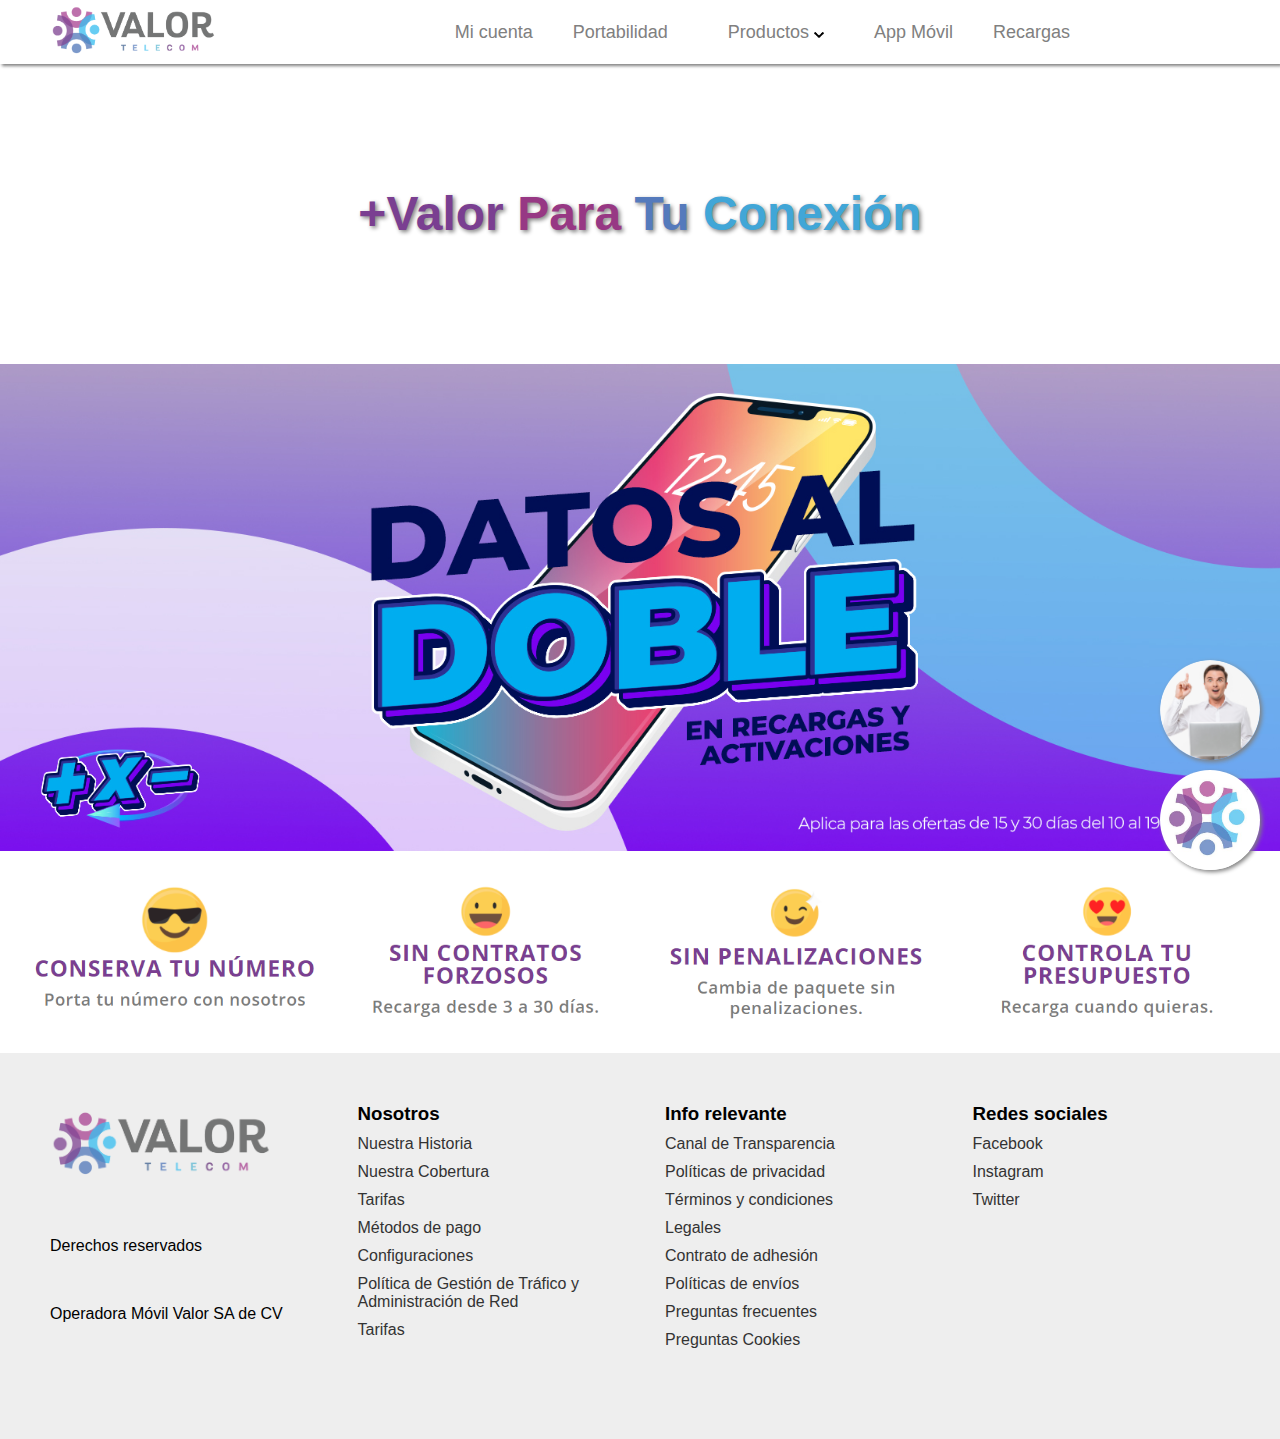
<file: main.html>
<!DOCTYPE html>
<html lang="es">

<head>
    <meta charset="UTF-8">
    <meta http-equiv="X-UA-Compatible" content="IE=edge">
    <meta name="viewport" content="width=device-width, initial-scale=1.0">
    <title>Valor Telecom</title>
    <link rel="icon" href="./assets/icon.png">
    <link rel="stylesheet" href="estyle.css">

    <header>
        <nav>
            <div class="logo">
                <img src="./assets/logo.png" alt="Logo">
            </div>
            <ul>
                <li><a href="https://valortelecom.homeip.net/inicios.php" target="_blank">Mi cuenta</a></li>
                <li><a href="#">Portabilidad</a></li>
                <li>
                <li><a href="#">Productos <img src="./assets/arrow-down-icon.webp" alt=""> <span class="arrow"></span></a>
                    <ul>
                        <li><a href="#">Telefonía</a></li>
                        <li><a href="#">Internet móvil</a></li>
                        <li><a href="#">Internet en casa</a></li>
                        <li><a href="#">Equipos celulares</a></li>
                    </ul>
                </li>
                <li><a href="#">App Móvil</a></li>
                <li><a href="#">Recargas</a></li>
            </ul>
        </nav>
    </header>

    </body>
    <section class="two-columns">
        <div class="column-80"> 
            <div class="valor">
                <span>+Valor</span> <span>Para</span> <span>Tu</span> <span>Conexión</span>
            </div>
        </div>
        <!-- <div class="column-20">
            <div class="contenedor-hijo">
                <img src="./assets/valor-telecom-soporte.png" alt="">
                <a class="texto" href="#">
                  <h3>¿Requieres ayuda?</h3>
                  <p>Contáctanos</p>
                </a>
              </div>
              
              <div class="contenedor-hijo">
                <img src="./assets/icon.png" alt="">
                <div class="texto">
                  <h3>Adquiere tu SIM</h3>
                  <p>Disfruta de la mejor Conexión</p>
                </div>
              </div> 
        </div> -->
    </section>

    <section class="slide">
        <a href="#">
            <img src="./assets/Recursos/SLIDE_DOBLE.jpg" alt="Imagen de ejemplo">
        </a>
    </section>

    <section class="slide2">
            <img src="./assets/Recursos/slide_ban.png" alt="Imagen de ejemplo">
    </section>

    <!-- Botones flotantes -->
    <div class="button-container">
        <a href="#" class="button"><img src="./assets/valor-telecom-soporte.png" alt=""></a>
        <a href="#" class="button"><img src="./assets/icon.png" alt=""></a>
    </div>

    <footer>
        <div class="column1">
            <img class="logo-footer" src="./assets/logo.png" alt="Logo">
            <p>Derechos reservados</p>
            <p>Operadora Móvil Valor SA de CV</p>
        </div>
        <div class="column">
            <h3>Nosotros</h3>
            <ul>
                <li><a href="#">Nuestra Historia</a></li>
                <li><a href="#">Nuestra Cobertura</a></li>
                <li><a href="#">Tarifas</a></li>
                <li><a href="#">Métodos de pago</a></li>
                <!-- <li><a href="#">Facturación</a></li> -->
                <!-- <li><a href="#">Solicitud de portabilidad</a></li> -->
                <li><a href="#">Configuraciones</a></li>
                <li><a href="#">Política de Gestión de Tráfico y Administración de Red</a></li>
                <li><a href="#">Tarifas</a></li>
            </ul>
        </div>
        <div class="column">
            <h3>Info relevante</h3>
            <ul>
                <li><a href="#">Canal de Transparencia</a></li>
                <li><a href="#">Políticas de privacidad</a></li>
                <li><a href="#">Términos y condiciones</a></li>
                <li><a href="#">Legales</a></li>
                <li><a href="#">Contrato de adhesión</a></li>
                <li><a href="#">Políticas de envíos</a></li>
                <li><a href="#">Preguntas frecuentes</a></li>
                <li><a href="#">Preguntas Cookies</a></li>
            </ul>
        </div>
        <div class="column">
            <h3>Redes sociales</h3>
            <ul>
                <li><a href="https://www.facebook.com/valortelecommx/" target="_blank">Facebook</a></li>
                <li><a href="https://www.instagram.com/valortelecommx/" target="_blank">Instagram</a></li>
                <li><a href="https://twitter.com/valortelecommx" target="_blank">Twitter</a></li>
                <!-- <li><a href="#">BLOG</a></li> -->
            </ul>
            <!-- <h3>Puntos de Venta</h3>
            <ul>
                <li><a href="#">Puebla</a></li>
                <li><a href="#">Estado de México</a></li>
                <li><a href="#">Chiapas</a></li>
                <li><a href="#">Oaxaca</a></li>
                <li><a href="#">Yucatán</a></li>
                <li><a href="#">Veracruz</a></li>
            </ul> -->
        </div>
    </footer>
    </body>

</html>
</file>
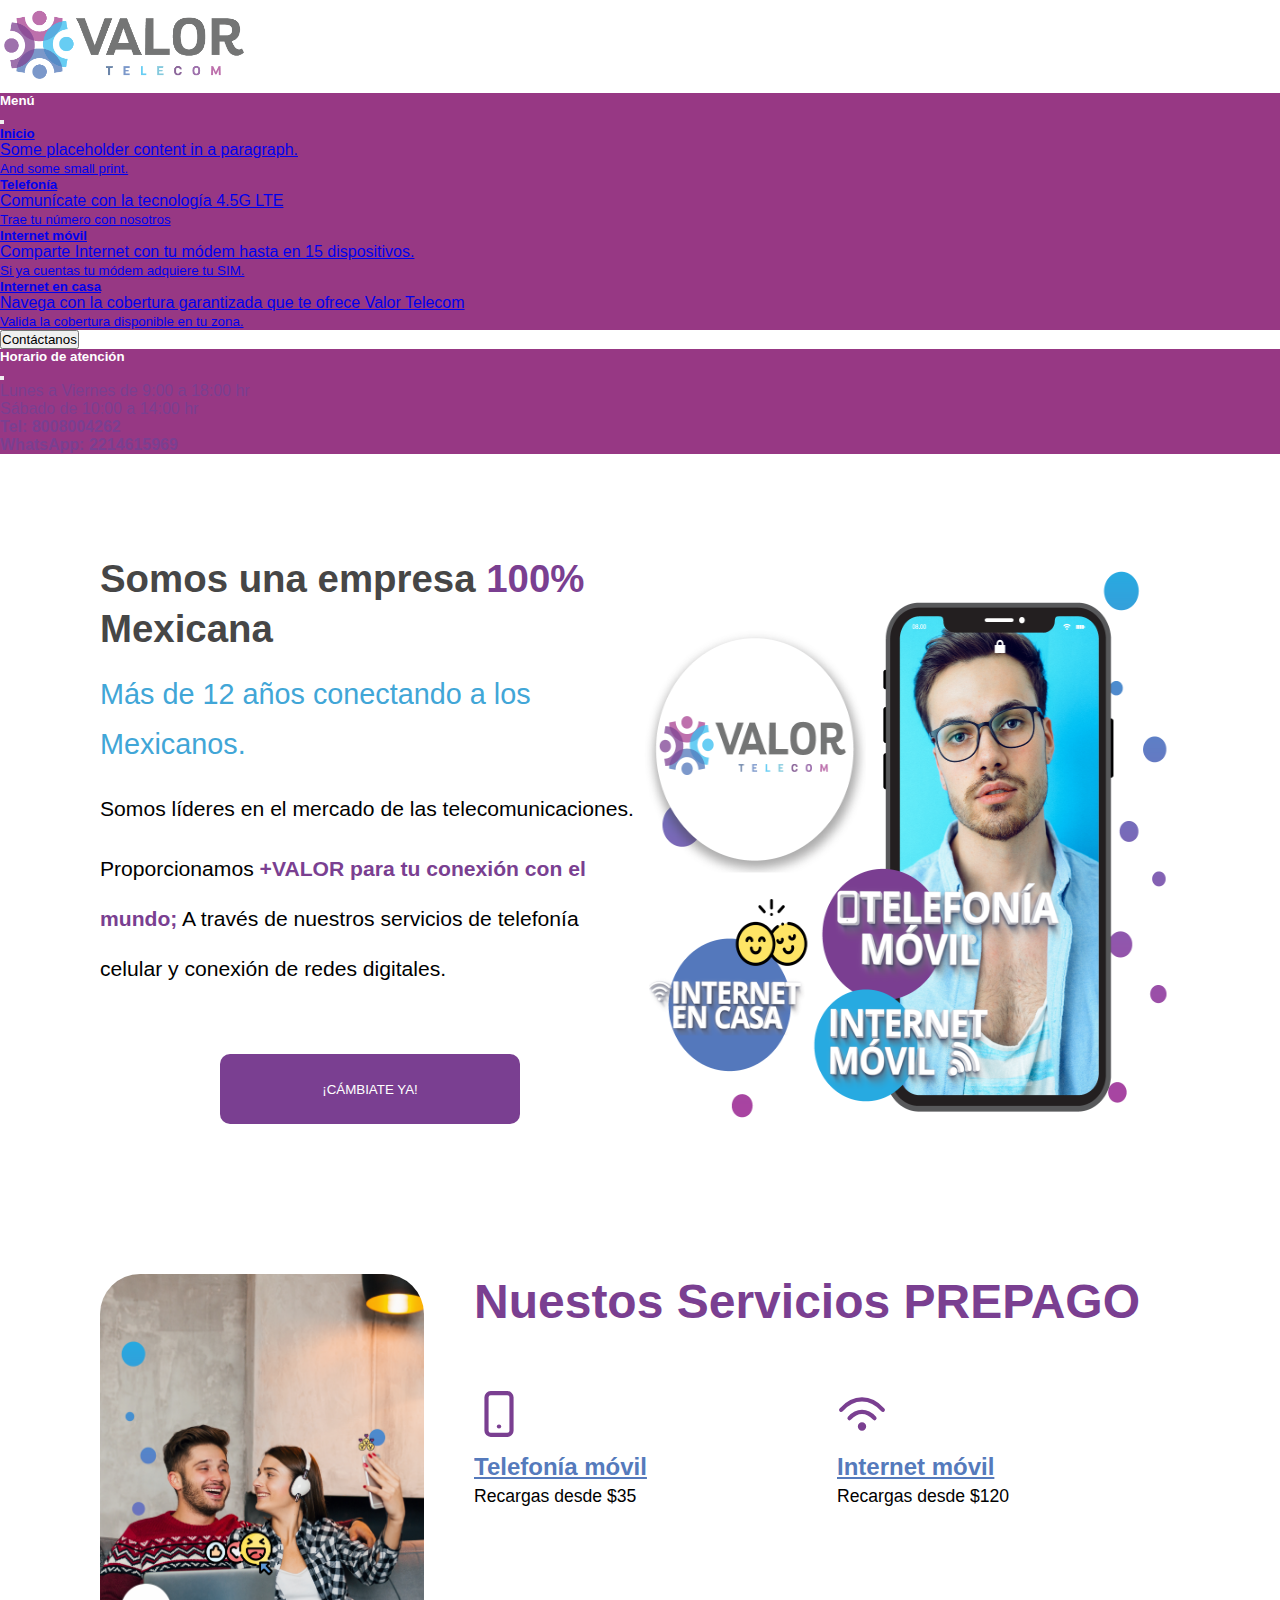
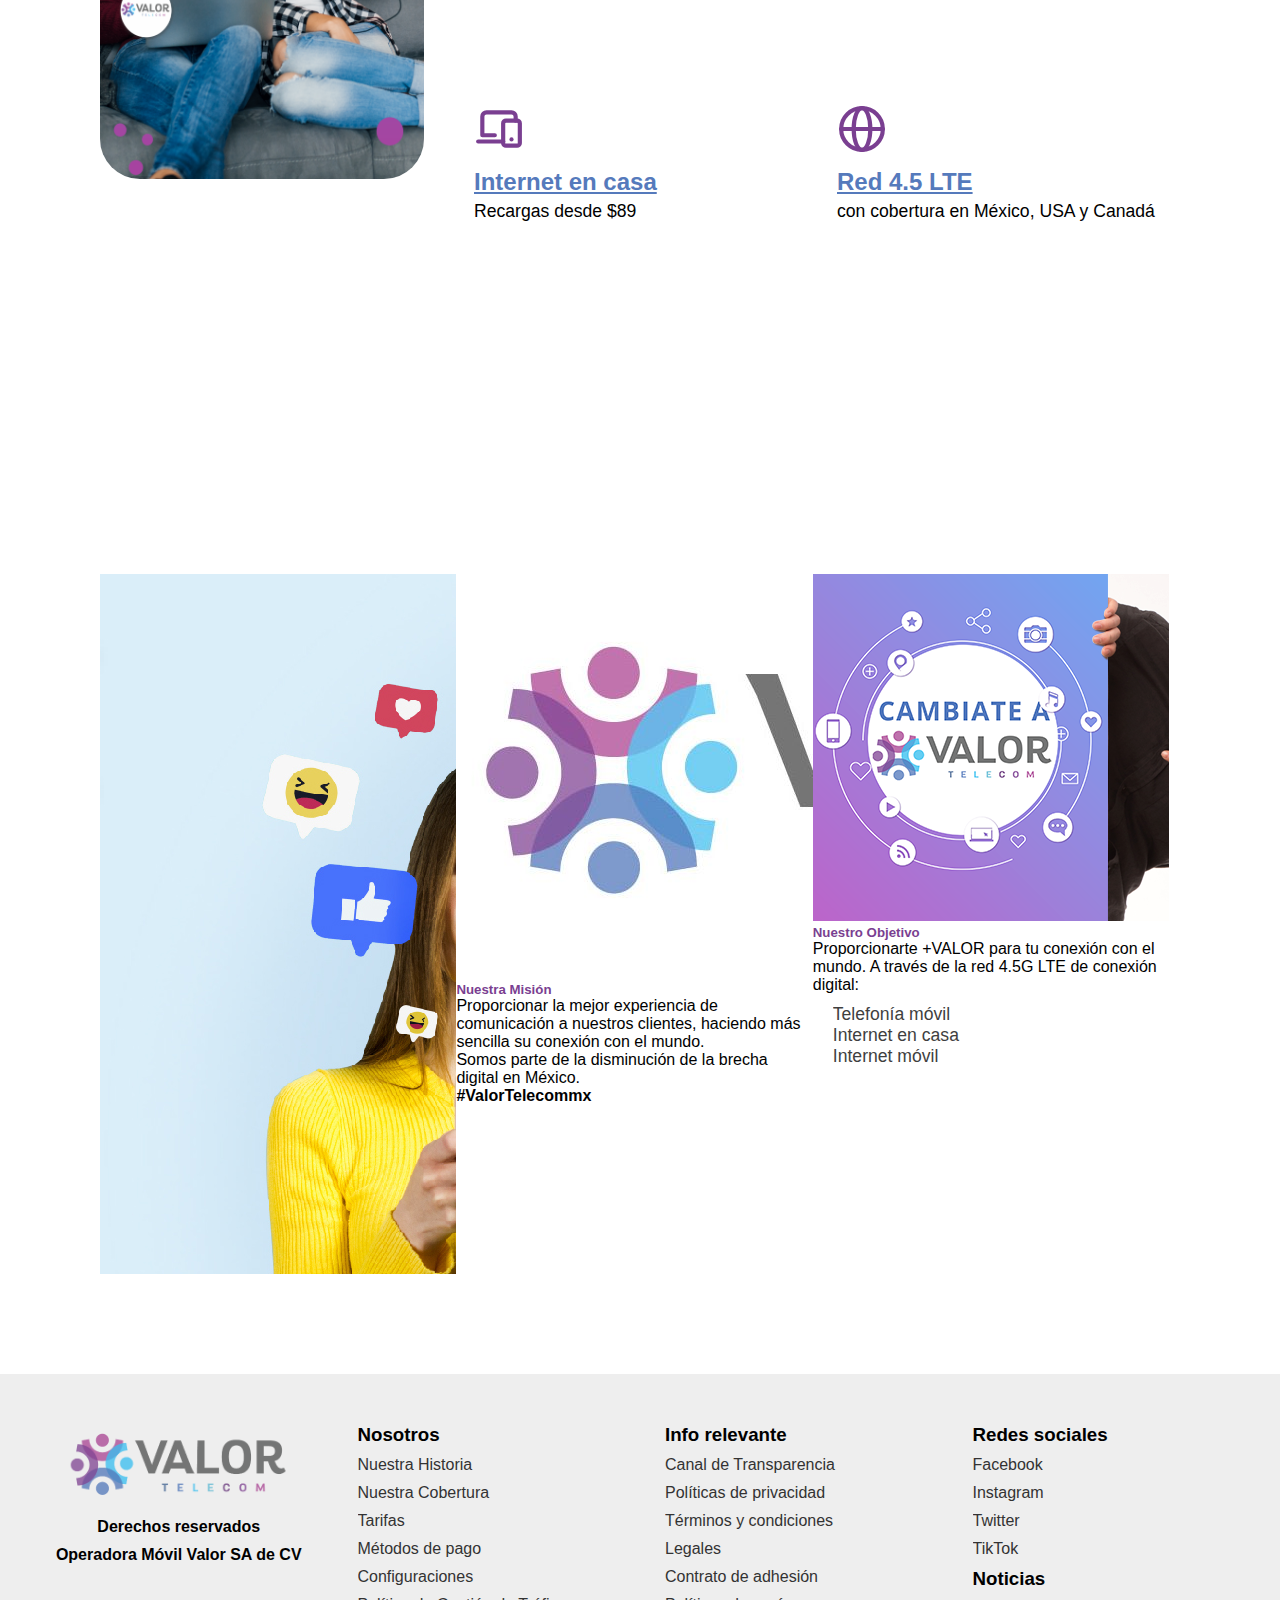
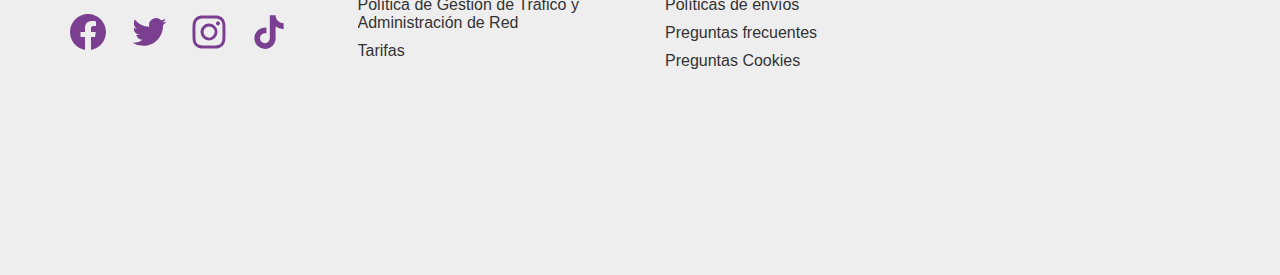
<file: nosotros.html>
<!DOCTYPE html>
<html lang="en">

<head>
    <meta charset="UTF-8">
    <meta http-equiv="X-UA-Compatible" content="IE=edge">
    <meta name="viewport" content="width=device-width, initial-scale=1.0">
    <link rel="icon" href="./assets/icon.png">
    <link href="https://cdn.jsdelivr.net/npm/bootstrap@5.3.0-alpha3/dist/css/bootstrap.min.css" rel="stylesheet"
        integrity="sha384-KK94CHFLLe+nY2dmCWGMq91rCGa5gtU4mk92HdvYe+M/SXH301p5ILy+dN9+nJOZ" crossorigin="anonymous">
    <link rel="stylesheet" href="./css/nosotros.css">
    <title>Somos una empresa mexicana que brinda conexión digital</title>
</head>

<header>
    <nav class="navbar navbar-expand-lg bg-body-tertiary">
        <div class="container-fluid">
            <a class="navbar-brand" href="inicio.html"><img id="logoH" src="./assets/logo.png" alt=""></a>

            <button class="btn btn-primary" id="buttonHamburguer" type="button" data-bs-toggle="offcanvas"
                data-bs-target="#offcanvasRight" aria-controls="offcanvasRight"><i class="fas fa-bars"></i></button>
        </div>
    </nav>
</header>

</body>
<div class="offcanvas offcanvas-end" tabindex="-1" id="offcanvasRight" aria-labelledby="offcanvasRightLabel">
    <div class="offcanvas-header">
        <h5 class="offcanvas-title" id="offcanvasRightLabel">Menú</h5>
        <button type="button" class="btn-close" data-bs-dismiss="offcanvas" aria-label="Close"></button>
    </div>
    <div class="offcanvas-body">
        <div class="list-group">
            <a href="#" class="list-group-item list-group-item-action active" aria-current="true">
                <div class="d-flex w-100 justify-content-between">
                    <h5 class="mb-1">Inicio</h5>
                    <!-- <small>3 days ago</small> -->
                </div>
                <p class="mb-1">Some placeholder content in a paragraph.</p>
                <small>And some small print.</small>
            </a>
            <a href="telefonia-movil.html" class="list-group-item list-group-item-action">
                <div class="d-flex w-100 justify-content-between">
                    <h5 class="mb-1">Telefonía</h5>
                    <!-- <small class="text-body-secondary">3 days ago</small> -->
                </div>
                <p class="mb-1">Comunícate con la tecnología 4.5G LTE</p>
                <small class="text-body-secondary">Trae tu número con nosotros</small>
            </a>
            <a href="internet-movil.html" class="list-group-item list-group-item-action">
                <div class="d-flex w-100 justify-content-between">
                    <h5 class="mb-1">Internet móvil</h5>
                    <!-- <small class="text-body-secondary">3 days ago</small> -->
                </div>
                <p class="mb-1">Comparte Internet con tu módem hasta en 15 dispositivos.</p>
                <small class="text-body-secondary">Si ya cuentas tu módem adquiere tu SIM.</small>
            </a>
            <a href="internet-en-casa.html" class="list-group-item list-group-item-action">
                <div class="d-flex w-100 justify-content-between">
                    <h5 class="mb-1">Internet en casa</h5>
                    <!-- <small class="text-body-secondary">3 days ago</small> -->
                </div>
                <p class="mb-1">Navega con la cobertura garantizada que te ofrece Valor Telecom</p>
                <small class="text-body-secondary">Valida la cobertura disponible en tu zona.</small>
            </a>
        </div>
    </div>
</div>
<div class="d-grid gap-2 d-md-flex justify-content-md-end">
    <button class="btn" type="button" data-bs-toggle="offcanvas" data-bs-target="#offcanvasTop"
        aria-controls="offcanvasTop">Contáctanos</button>
</div>

<div class="offcanvas offcanvas-top" tabindex="-1" id="offcanvasTop" aria-labelledby="offcanvasTopLabel">
    <div class="offcanvas-header">
        <h5 class="offcanvas-title" id="offcanvasTopLabel">Horario de atención</h5>

        <button type="button" class="btn-close" data-bs-dismiss="offcanvas" aria-label="Close"></button>
    </div>
    <div class="offcanvas-body">
        <p>Lunes a Viernes de 9:00 a 18:00 hr</p>
        <p>Sábado de 10:00 a 14:00 hr</p>
        <p><strong>Tel: 8008004262</strong></p>
        <p><strong>WhatsApp: 2214615969</strong></p>
    </div>
</div>

<div class="two-columns">

    <div class="column-80">
        <h1 class="title_empresa">Somos una empresa <span class="porcent">100%</span> Mexicana</h1>
        <h2 class="subtitle_age">Más de 12 años conectando a los Mexicanos.</h2>
        <p>Somos líderes en el mercado de las telecomunicaciones.</p>
        <p>Proporcionamos <span class="morado">+VALOR para tu conexión con el mundo;</span> A través de nuestros
            servicios de telefonía celular y conexión de redes digitales.</p>
        <div class="cambiate-container">
            <button type="button" class="cambiate-b">¡CÁMBIATE YA!</button>
        </div>

    </div>

    <div class="column-20">
        <img src="./assets/Recursos/history-valorimg.png" alt="" class="column-img">
    </div>

</div>

<section class="nuestros-servicios">
    <div class="left-column">
        <img src="./assets/Recursos/valor-servicios.png" alt="" class="servicios-img">
    </div>
    <div class="right-column">
        <div class="title">
            <h1>Nuestos Servicios PREPAGO</h1>
        </div>
        <div class="container-servicios">
            <div class="box">
                <svg xmlns="http://www.w3.org/2000/svg" viewBox="0 0 24 24" class="svg">
                    <rect x="6" y="2" width="12" height="20" rx="2" />
                    <path d="M11.95 18h.1" />
                </svg>
                <h2><a href="">Telefonía móvil</a></h2>
                <p>Recargas desde $35</p>
            </div>
            <div class="box">
                <svg xmlns="http://www.w3.org/2000/svg" viewBox="0 0 24 24" class="svg">
                    <path d="M2 10c6-6.667 14-6.667 20 0" />
                    <path d="M6 14c3.6-4 8.4-4 12 0" />
                    <circle cx="12" cy="18" r="1" />
                </svg>
                <h2><a href="">Internet móvil</a></h2>
                <p>Recargas desde $120</p>
            </div>
            <div class="box">
                <svg xmlns="http://www.w3.org/2000/svg" viewBox="0 0 24 24" class="svg">
                    <path d="M10 15H4V6a2 2 0 0 1 2-2h12a2 2 0 0 1 2 2v2" />
                    <path d="M2 18h12" />
                    <path
                        d="M14 9.2c0-.663.597-1.2 1.333-1.2h5.334C21.403 8 22 8.537 22 9.2v9.6c0 .663-.597 1.2-1.333 1.2h-5.334C14.597 20 14 19.463 14 18.8V9.2z" />
                    <path d="M18 17h.01" />
                </svg>
                <h2><a href="">Internet en casa</a></h2>
                <p>Recargas desde $89</p>
            </div>
            <div class="box">
                <svg xmlns="http://www.w3.org/2000/svg" viewBox="0 0 24 24" class="svg">
                    <circle cx="12" cy="12" r="10" />
                    <ellipse cx="12" cy="12" rx="10" ry="4" transform="rotate(90 12 12)" />
                    <path d="M2 12h20" />
                </svg>
                <h2><a href="">Red 4.5 LTE</a></h2>
                <p>con cobertura en México, USA y Canadá</p>
            </div>

        </div>
    </div>
</section>

<section class="mision">
    <div class="card">
        <img src="./assets/Recursos/vision-img.jpg" class="card-img-top" alt="...">
        <div class="card-body">
            <h5 class="card-title">Nuestra Visión</h5>
            <p class="card-text">Ofrecer día a día para las personas una mejor forma de comunicación digital.</p>
            <p class="card-text">Nuestra marca es un conjunto de cualidades por la que somos y seremos apreciados en el
                mercado de telecomunicaciones.</p>
            <div class="text-vision2">
                <ul>
                    <li type="circle">Honestidad</li>
                    <li type="circle">Integridad</li>
                    <li type="circle">Comprensión</li>
                    <li type="circle">Unión Familiar</li>
                    <li type="circle">Firmeza</li>
                    <li type="circle">Coraje</li>
                </ul>
            </div>
        </div>
    </div>
    <div class="card">
        <img src="./assets/logo.jpg" class="card-img-top" style="margin:10% 0;" alt="...">
        <div class="card-body">
            <h5 class="card-title">Nuestra Misión</h5>
            <p class="card-text">Proporcionar la mejor experiencia de comunicación a nuestros clientes, haciendo más
                sencilla
                su conexión con el mundo.</p>
            <p class="card-text">Somos parte de la disminución de la brecha digital en México.</p>
            <strong>#ValorTelecommx</strong>
        </div>
    </div>
    <div class="card">
        <img src="./assets/Recursos/mision-img.png" class="card-img-top" alt="...">
        <div class="card-body">
            <h5 class="card-title">Nuestro Objetivo</h5>
            <p class="card-text">Proporcionarte +VALOR para tu conexión con el mundo.
                A través de la red 4.5G LTE de conexión digital:</p>
            <div class="text-vision2">
                <ul>
                    <li type="circle">Telefonía móvil</li>
                    <li type="circle">Internet en casa</li>
                    <li type="circle">Internet móvil</li>
                </ul>
            </div>
        </div>
    </div>

    <!-- <div class="container-vision">
        <a href="#" class="img-vision">
            <img src="./assets/Recursos/vision-img.jpg" alt="">
        </a>
        <div class="text-vision">
            <h1>Nuestra Visión<h1>
                    <p>Ofrecer día a día para las personas una mejor forma de comunicación digital.</p>
                    <p>Nuestra marca es un conjunto de cualidades por la que somos y seremos apreciados en el
                        mercado de telecomunicaciones.</p>
                    <div class="text-vision2">
                        <ul>
                            <li type="circle">Honestidad</li>
                            <li type="circle">Integridad</li>
                            <li type="circle">Comprensión</li>
                            <li type="circle">Unión Familiar</li>
                            <li type="circle">Firmeza</li>
                            <li type="circle">Coraje</li>
                        </ul>
                    </div>

        </div>
    </div>
    <div class="container-vision">
        <a href="#" class="img-vision">
            <img src="./assets/logo.jpg" alt="">
        </a>
        <div class="text-vision">
            <h1>Nuestra Misión<h1>
                    <p>Proporcionar la mejor experiencia de comunicación a nuestros clientes, haciendo más sencilla
                        su conexión con el mundo.</p>
        </div>
        <div class="text-vision2">
            <p>Somos parte de la disminución de la brecha digital en México.</p>
            <strong>#ValorTelecommx</strong>
        </div>
    </div>
    <div class="container-vision">
        <a href="#" class="img-mision">
            <img src="./assets/Recursos/mision-img.png" alt="">
        </a>
        <div class="text-vision">
            <h1>Nuestro Objetivo<h1>
                    <p>Proporcionarte +VALOR para tu conexión con el mundo.
                        A través de la red 4.5G LTE de conexión digital:</p>
                    <div class="text-vision2">
                        <ul>
                            <li type="circle">Telefonía móvil</li>
                            <li type="circle">Internet en casa</li>
                            <li type="circle">Internet móvil</li>
                        </ul>
                    </div>
        </div>
    </div> -->
</section>

<footer>
    <div class="column1">
        <img class="logo-footer" src="./assets/logo.png" alt="Logo">
        <p><strong>Derechos reservados</strong></p>
        <p><strong>Operadora Móvil Valor SA de CV</strong></p>
        <div class="social-btns">
            <a href="https://www.facebook.com/valortelecommx/" target="_blank"><svg xmlns="http://www.w3.org/2000/svg"
                    width="36" height="36" viewBox="0 0 24 24" fill="currentColor" stroke-width="2"
                    class="ai ai-FacebookFill">
                    <g clip-path="url(#clip0_65_70)">
                        <path fill-rule="evenodd" clip-rule="evenodd"
                            d="M0 12.067C0 18.033 4.333 22.994 10 24v-8.667H7V12h3V9.333c0-3 1.933-4.666 4.667-4.666.866 0 1.8.133 2.666.266V8H15.8c-1.467 0-1.8.733-1.8 1.667V12h3.2l-.533 3.333H14V24c5.667-1.006 10-5.966 10-11.933C24 5.43 18.6 0 12 0S0 5.43 0 12.067z" />
                    </g>
                    <defs>
                        <clipPath id="clip0_65_70">
                            <rect width="24" height="24" />
                        </clipPath>
                    </defs>
                </svg></a>
            <a href="https://twitter.com/valortelecommx" target="_blank"><svg xmlns="http://www.w3.org/2000/svg"
                    width="36" height="36" viewBox="0 0 24 24" fill="currentColor" stroke-width="2"
                    class="ai ai-TwitterFill">
                    <path
                        d="M23.643 4.937c-.835.37-1.732.62-2.675.733a4.67 4.67 0 0 0 2.048-2.578 9.3 9.3 0 0 1-2.958 1.13 4.66 4.66 0 0 0-7.938 4.25 13.229 13.229 0 0 1-9.602-4.868c-.4.69-.63 1.49-.63 2.342A4.66 4.66 0 0 0 3.96 9.824a4.647 4.647 0 0 1-2.11-.583v.06a4.66 4.66 0 0 0 3.737 4.568 4.692 4.692 0 0 1-2.104.08 4.661 4.661 0 0 0 4.352 3.234 9.348 9.348 0 0 1-5.786 1.995 9.5 9.5 0 0 1-1.112-.065 13.175 13.175 0 0 0 7.14 2.093c8.57 0 13.255-7.098 13.255-13.254 0-.2-.005-.402-.014-.602a9.47 9.47 0 0 0 2.323-2.41l.002-.003z" />
                </svg></a>
            <a href="https://www.instagram.com/valortelecommx/" target="_blank"><svg xmlns="http://www.w3.org/2000/svg"
                    width="36" height="36" viewBox="0 0 24 24" fill="currentColor" stroke-width="2"
                    class="ai ai-InstagramFill">
                    <path fill-rule="evenodd" clip-rule="evenodd"
                        d="M7.465 1.066C8.638 1.012 9.012 1 12 1c2.988 0 3.362.013 4.534.066 1.172.053 1.972.24 2.672.511.733.277 1.398.71 1.948 1.27.56.549.992 1.213 1.268 1.947.272.7.458 1.5.512 2.67C22.988 8.639 23 9.013 23 12c0 2.988-.013 3.362-.066 4.535-.053 1.17-.24 1.97-.512 2.67a5.396 5.396 0 0 1-1.268 1.949c-.55.56-1.215.992-1.948 1.268-.7.272-1.5.458-2.67.512-1.174.054-1.548.066-4.536.066-2.988 0-3.362-.013-4.535-.066-1.17-.053-1.97-.24-2.67-.512a5.397 5.397 0 0 1-1.949-1.268 5.392 5.392 0 0 1-1.269-1.948c-.271-.7-.457-1.5-.511-2.67C1.012 15.361 1 14.987 1 12c0-2.988.013-3.362.066-4.534.053-1.172.24-1.972.511-2.672a5.396 5.396 0 0 1 1.27-1.948 5.392 5.392 0 0 1 1.947-1.269c.7-.271 1.5-.457 2.67-.511zm8.98 1.98c-1.16-.053-1.508-.064-4.445-.064-2.937 0-3.285.011-4.445.064-1.073.049-1.655.228-2.043.379-.513.2-.88.437-1.265.822a3.412 3.412 0 0 0-.822 1.265c-.151.388-.33.97-.379 2.043-.053 1.16-.064 1.508-.064 4.445 0 2.937.011 3.285.064 4.445.049 1.073.228 1.655.379 2.043.176.477.457.91.822 1.265.355.365.788.646 1.265.822.388.151.97.33 2.043.379 1.16.053 1.507.064 4.445.064 2.938 0 3.285-.011 4.445-.064 1.073-.049 1.655-.228 2.043-.379.513-.2.88-.437 1.265-.822.365-.355.646-.788.822-1.265.151-.388.33-.97.379-2.043.053-1.16.064-1.508.064-4.445 0-2.937-.011-3.285-.064-4.445-.049-1.073-.228-1.655-.379-2.043-.2-.513-.437-.88-.822-1.265a3.413 3.413 0 0 0-1.265-.822c-.388-.151-.97-.33-2.043-.379zm-5.85 12.345a3.669 3.669 0 0 0 4-5.986 3.67 3.67 0 1 0-4 5.986zM8.002 8.002a5.654 5.654 0 1 1 7.996 7.996 5.654 5.654 0 0 1-7.996-7.996zm10.906-.814a1.337 1.337 0 1 0-1.89-1.89 1.337 1.337 0 0 0 1.89 1.89z" />
                </svg></a>
            <a href="https://www.tiktok.com/@valortelecommx" target="_blank"><svg xmlns="http://www.w3.org/2000/svg"
                    width="36" height="36" viewBox="0 0 24 24" fill="currentColor" stroke-width="2"
                    class="ai ai-TiktokFill">
                    <path
                        d="M19.321 5.562a5.124 5.124 0 0 1-.443-.258 6.228 6.228 0 0 1-1.137-.966c-.849-.971-1.166-1.956-1.282-2.645h.004c-.097-.573-.057-.943-.05-.943h-3.865v14.943c0 .2 0 .399-.008.595 0 .024-.003.046-.004.073 0 .01 0 .022-.003.033v.009a3.28 3.28 0 0 1-1.65 2.604 3.226 3.226 0 0 1-1.6.422c-1.8 0-3.26-1.468-3.26-3.281 0-1.814 1.46-3.282 3.26-3.282.341 0 .68.054 1.004.16l.005-3.936A7.178 7.178 0 0 0 4.76 10.71a7.583 7.583 0 0 0-1.655 2.04c-.163.281-.779 1.412-.853 3.246-.047 1.04.266 2.12.415 2.565v.01c.093.262.457 1.158 1.049 1.913a7.856 7.856 0 0 0 1.674 1.58v-.01l.009.01c1.87 1.27 3.945 1.187 3.945 1.187.359-.015 1.562 0 2.928-.647 1.515-.718 2.377-1.787 2.377-1.787a7.43 7.43 0 0 0 1.296-2.153c.35-.92.466-2.022.466-2.462V8.273c.047.028.672.441.672.441s.9.577 2.303.952c1.006.267 2.363.324 2.363.324V6.153c-.475.052-1.44-.098-2.429-.59z" />
                </svg></a>
        </div>
    </div>
    <div class="column">
        <h3>Nosotros</h3>
        <ul>
            <li><a href="nosotros.html">Nuestra Historia</a></li>
            <li><a href="#">Nuestra Cobertura</a></li>
            <li><a href="#">Tarifas</a></li>
            <li><a href="#">Métodos de pago</a></li>
            <!-- <li><a href="#">Facturación</a></li> -->
            <!-- <li><a href="#">Solicitud de portabilidad</a></li> -->
            <li><a href="#">Configuraciones</a></li>
            <li><a href="#">Política de Gestión de Tráfico y Administración de Red</a></li>
            <li><a href="#">Tarifas</a></li>
        </ul>
    </div>
    <div class="column">
        <h3>Info relevante</h3>
        <ul>
            <li><a href="#">Canal de Transparencia</a></li>
            <li><a href="#">Políticas de privacidad</a></li>
            <li><a href="#">Términos y condiciones</a></li>
            <li><a href="#">Legales</a></li>
            <li><a href="#">Contrato de adhesión</a></li>
            <li><a href="#">Políticas de envíos</a></li>
            <li><a href="preguntas-frecuentes.html">Preguntas frecuentes</a></li>
            <li><a href="#">Preguntas Cookies</a></li>
        </ul>
    </div>
    <div class="column">
        <h3>Redes sociales</h3>
        <ul>
            <li><a href="https://www.facebook.com/valortelecommx/" target="_blank"><i class="fab fa-facebook"></i>
                    Facebook</a></li>
            <li><a href="https://www.instagram.com/valortelecommx/" target="_blank"><i class="fab fa-instagram"></i>
                    Instagram</a></li>
            <li><a href="https://twitter.com/valortelecommx" target="_blank"><i class="fab fa-twitter"></i>
                    Twitter</a>
            </li>
            <li><a href="https://www.tiktok.com/@valortelecommx" target="_blank"><i class="fab fa-tiktok"></i>
                    TikTok</a></li>

            <!-- <li><a href="#">BLOG</a></li> -->
        </ul>
        <h3>Noticias</h3>
        <iframe width="540" height="205"
            src="https://db07ca46.sibforms.com/serve/[base64]"
            frameborder="0" scrolling="auto" allowfullscreen
            style="display: block;margin-left: auto;margin-right: auto;max-width: 100%;"></iframe>
        <!-- <h3>Puntos de Venta</h3>
    <ul>
        <li><a href="#">Puebla</a></li>
        <li><a href="#">Estado de México</a></li>
        <li><a href="#">Chiapas</a></li>
        <li><a href="#">Oaxaca</a></li>
        <li><a href="#">Yucatán</a></li>
        <li><a href="#">Veracruz</a></li>
    </ul> -->
    </div>
</footer>
<script src="https://cdn.jsdelivr.net/npm/@popperjs/core@2.11.8/dist/umd/popper.min.js"
    integrity="sha384-I7E8VVD/ismYTF4hNIPjVp/Zjvgyol6VFvRkX/vR+Vc4jQkC+hVqc2pM8ODewa9r"
    crossorigin="anonymous"></script>
<script src="https://cdn.jsdelivr.net/npm/bootstrap@5.3.0/dist/js/bootstrap.min.js"
    integrity="sha384-fbbOQedDUMZZ5KreZpsbe1LCZPVmfTnH7ois6mU1QK+m14rQ1l2bGBq41eYeM/fS"
    crossorigin="anonymous"></script>
</body>

</html>
</file>
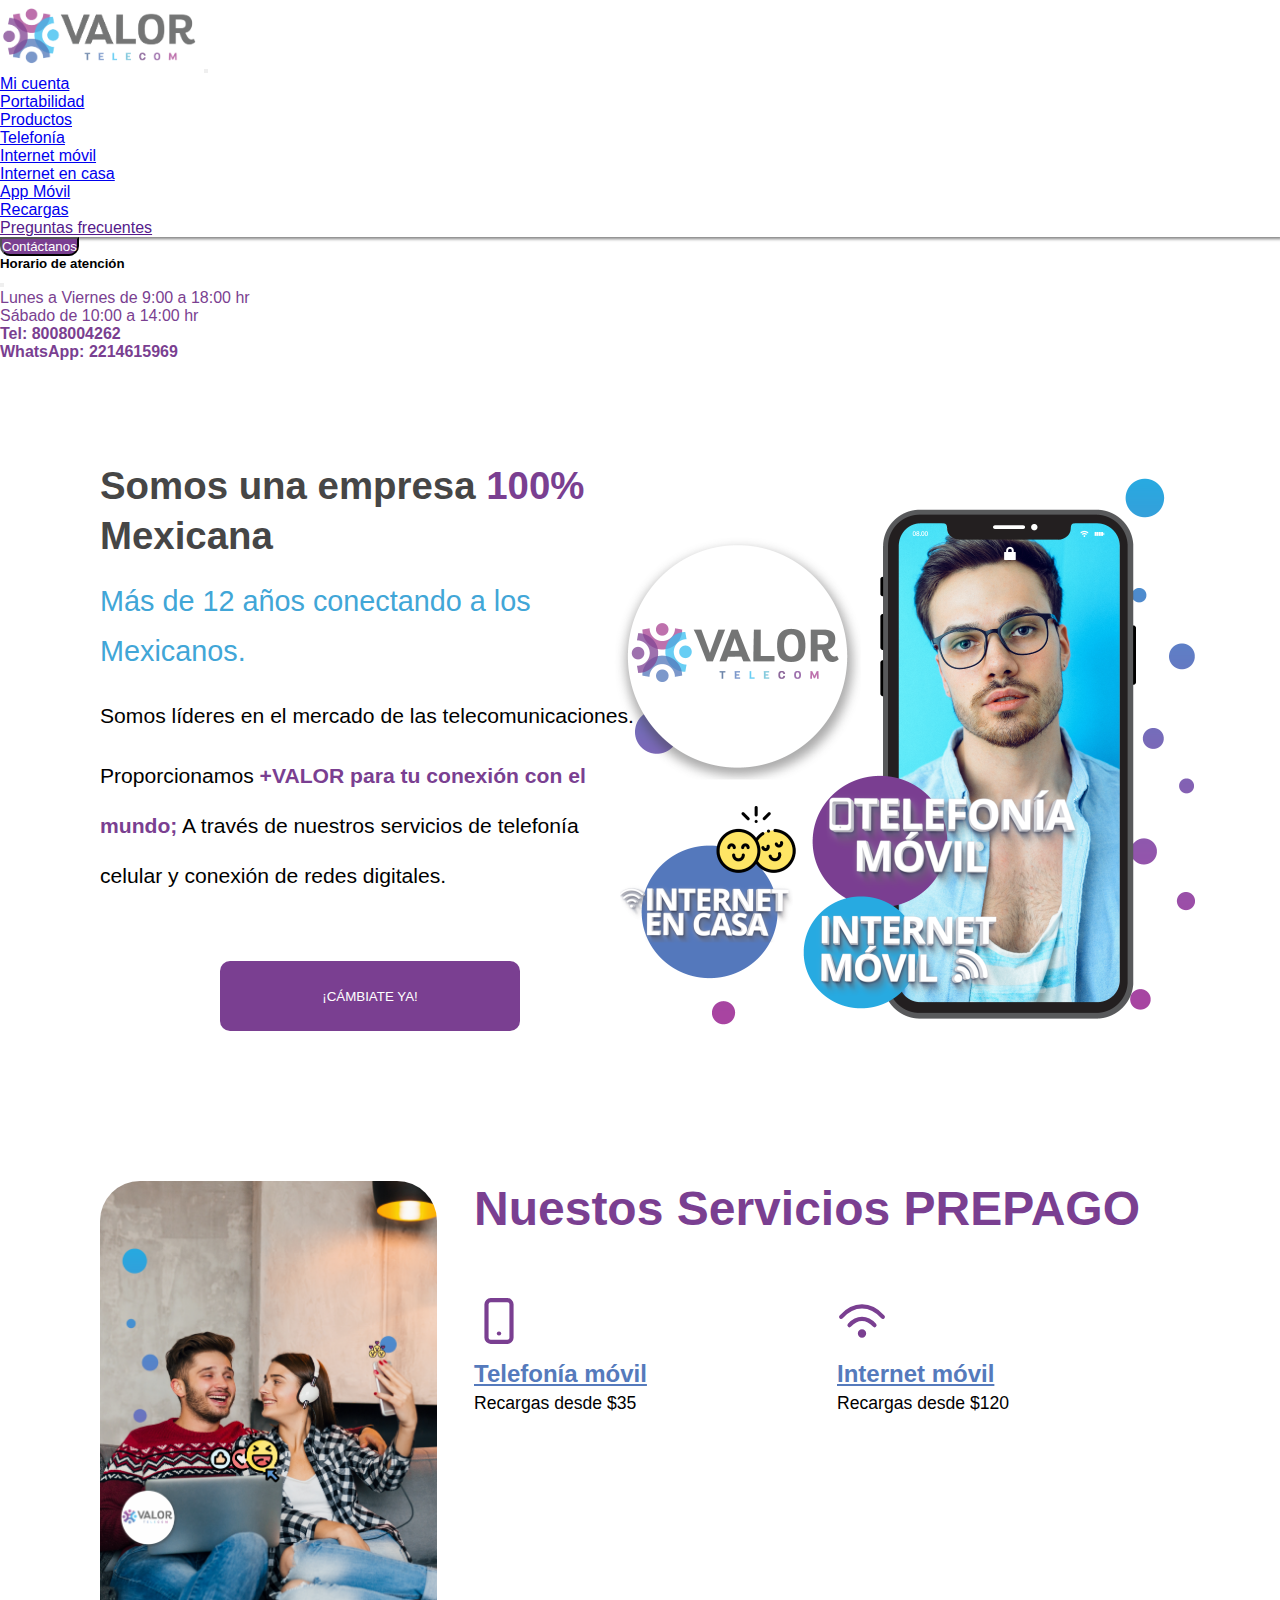
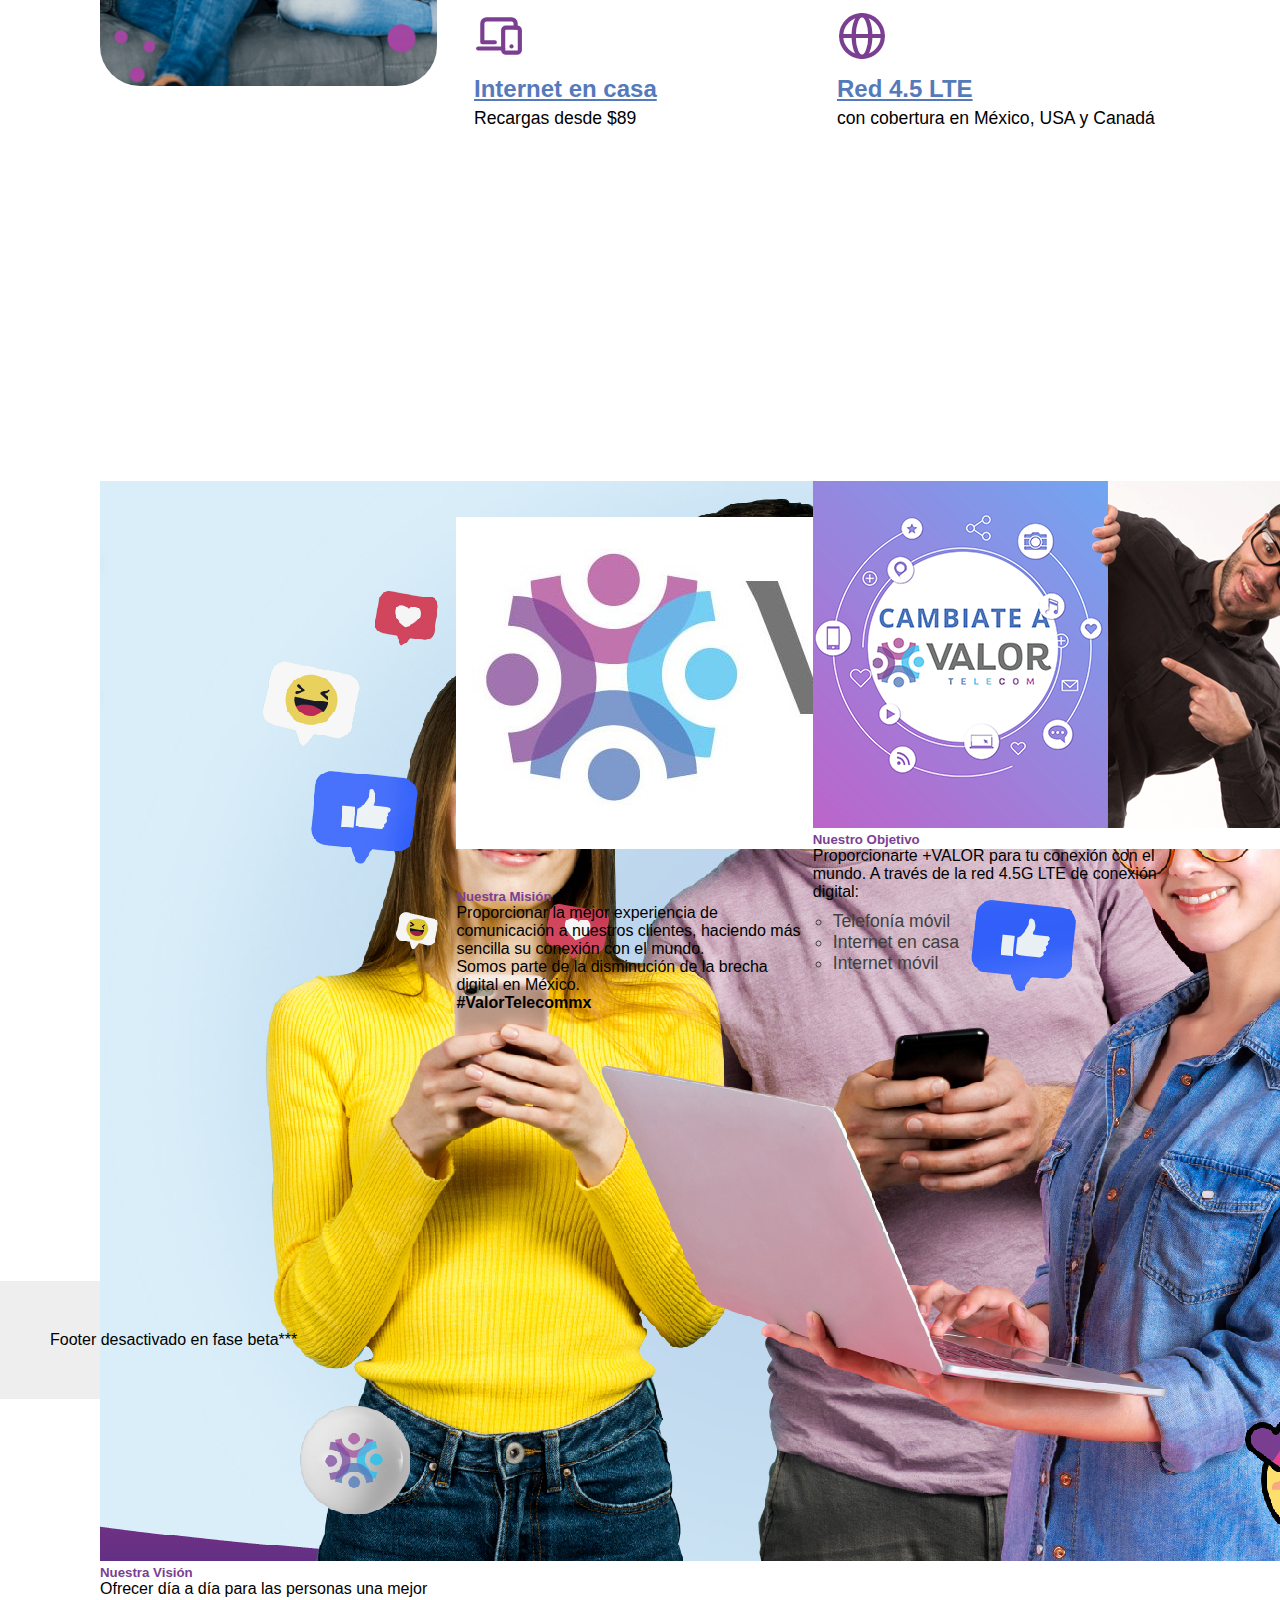
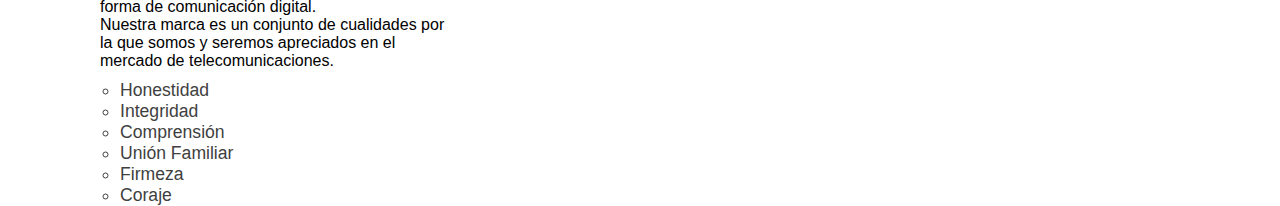
<file: nuestra-historia.html>
<!DOCTYPE html>
<html lang="en">

<head>
    <meta charset="UTF-8">
    <meta http-equiv="X-UA-Compatible" content="IE=edge">
    <meta name="viewport" content="width=device-width, initial-scale=1.0">
    <link rel="icon" href="./assets/icon.png">
    <link href="https://cdn.jsdelivr.net/npm/bootstrap@5.3.0-alpha3/dist/css/bootstrap.min.css" rel="stylesheet"
        integrity="sha384-KK94CHFLLe+nY2dmCWGMq91rCGa5gtU4mk92HdvYe+M/SXH301p5ILy+dN9+nJOZ" crossorigin="anonymous">
    <link rel="stylesheet" href="./css/historia.css">
    <title>Somos una empresa mexicana que brinda conexión digital</title>
</head>

<header>
    <nav class="navbar navbar-expand-lg bg-body-tertiary">
        <div class="container-fluid">
            <a class="navbar-brand" href="Inicio.html"><img id="logoH" src="./assets/logo.png" alt=""></a>
            <button class="navbar-toggler" type="button" data-bs-toggle="collapse" data-bs-target="#navbarScroll"
                aria-controls="navbarScroll" aria-expanded="false" aria-label="Toggle navigation">
                <span class="navbar-toggler-icon"></span>
            </button>
            <div class="collapse navbar-collapse" id="navbarScroll">
                <ul class="navbar-nav me-auto my-2 my-lg-0 navbar-nav-scroll" style="--bs-scroll-height: 1500px;">

                    <li class="nav-item">
                        <a class="nav-link" href="https://valortelecom.homeip.net/inicios.php" target="_blank">Mi
                            cuenta</a>
                    </li>
                    <li class="nav-item">
                        <a class="nav-link" href="/portabilidad.html">Portabilidad</a>
                    </li>
                    <li class="nav-item dropdown">
                        <a class="nav-link dropdown-toggle" href="#" role="button" data-bs-toggle="dropdown"
                            aria-expanded="false">
                            Productos
                        </a>
                        <ul class="dropdown-menu">
                            <li><a class="dropdown-item" href="telefonia-movil.html">Telefonía</a></li>
                            <li><a class="dropdown-item" href="internet-movil.html">Internet móvil</a></li>
                            <li><a class="dropdown-item" href="internet-en-casa.html">Internet en casa</a></li>
                        </ul>
                    </li>
                    <li class="nav-item">
                        <a class="nav-link" href="#">App Móvil</a>
                    </li>
                    <li class="nav-item">
                        <a class="nav-link" href="#">Recargas</a>
                    </li>
                    <!-- <li class="nav-item">
                    <a class="nav-link disabled">Link</a>
                  </li> -->
                </ul>
                <span class="navbar-text">
                    <a href="">Preguntas frecuentes</a>
                  </span>
                <!-- <form class="d-flex" role="search">
                  <input class="form-control me-2" type="search" placeholder="Search" aria-label="Search">
                  <button class="btn btn-outline-success" type="submit">Search</button>
                </form> -->
            </div>
        </div>
    </nav>
</header>

</body>
<div class="d-grid gap-2 d-md-flex justify-content-md-end">
    <button class="btn" type="button" data-bs-toggle="offcanvas" data-bs-target="#offcanvasTop"
        aria-controls="offcanvasTop">Contáctanos</button>
</div>

<div class="offcanvas offcanvas-top" tabindex="-1" id="offcanvasTop" aria-labelledby="offcanvasTopLabel">
    <div class="offcanvas-header">
        <h5 class="offcanvas-title" id="offcanvasTopLabel">Horario de atención</h5>

        <button type="button" class="btn-close" data-bs-dismiss="offcanvas" aria-label="Close"></button>
    </div>
    <div class="offcanvas-body">
        <p>Lunes a Viernes de 9:00 a 18:00 hr</p>
        <p>Sábado de 10:00 a 14:00 hr</p>
        <p><strong>Tel: 8008004262</strong></p>
        <p><strong>WhatsApp: 2214615969</strong></p>
    </div>
</div>

<div class="two-columns">

    <div class="column-80">
        <h1 class="title_empresa">Somos una empresa <span class="porcent">100%</span> Mexicana</h1>
        <h2 class="subtitle_age">Más de 12 años conectando a los Mexicanos.</h2>
        <p>Somos líderes en el mercado de las telecomunicaciones.</p>
        <p>Proporcionamos <span class="morado">+VALOR para tu conexión con el mundo;</span> A través de nuestros
            servicios de telefonía celular y conexión de redes digitales.</p>
        <div class="cambiate-container">
            <button type="button" class="cambiate-b">¡CÁMBIATE YA!</button>
        </div>

    </div>

    <div class="column-20">
        <img src="./assets/Recursos/history-valorimg.png" alt="" class="column-img">
    </div>

</div>

<section class="nuestros-servicios">
    <div class="left-column">
        <img src="./assets/Recursos/valor-servicios.png" alt="" class="servicios-img">
    </div>
    <div class="right-column">
        <div class="title">
            <h1>Nuestos Servicios PREPAGO</h1>
        </div>
        <div class="container-servicios">
            <div class="box">
                <svg xmlns="http://www.w3.org/2000/svg" viewBox="0 0 24 24" class="svg">
                    <rect x="6" y="2" width="12" height="20" rx="2" />
                    <path d="M11.95 18h.1" />
                </svg>
                <h2><a href="">Telefonía móvil</a></h2>
                <p>Recargas desde $35</p>
            </div>
            <div class="box">
                <svg xmlns="http://www.w3.org/2000/svg" viewBox="0 0 24 24" class="svg">
                    <path d="M2 10c6-6.667 14-6.667 20 0" />
                    <path d="M6 14c3.6-4 8.4-4 12 0" />
                    <circle cx="12" cy="18" r="1" />
                </svg>
                <h2><a href="">Internet móvil</a></h2>
                <p>Recargas desde $120</p>
            </div>
            <div class="box">
                <svg xmlns="http://www.w3.org/2000/svg" viewBox="0 0 24 24" class="svg">
                    <path d="M10 15H4V6a2 2 0 0 1 2-2h12a2 2 0 0 1 2 2v2" />
                    <path d="M2 18h12" />
                    <path
                        d="M14 9.2c0-.663.597-1.2 1.333-1.2h5.334C21.403 8 22 8.537 22 9.2v9.6c0 .663-.597 1.2-1.333 1.2h-5.334C14.597 20 14 19.463 14 18.8V9.2z" />
                    <path d="M18 17h.01" />
                </svg>
                <h2><a href="">Internet en casa</a></h2>
                <p>Recargas desde $89</p>
            </div>
            <div class="box">
                <svg xmlns="http://www.w3.org/2000/svg" viewBox="0 0 24 24" class="svg">
                    <circle cx="12" cy="12" r="10" />
                    <ellipse cx="12" cy="12" rx="10" ry="4" transform="rotate(90 12 12)" />
                    <path d="M2 12h20" />
                </svg>
                <h2><a href="">Red 4.5 LTE</a></h2>
                <p>con cobertura en México, USA y Canadá</p>
            </div>

        </div>
    </div>
</section>

<section class="mision">
    <div class="card" >
    <img src="./assets/Recursos/vision-img.jpg" class="card-img-top" alt="...">
        <div class="card-body">
            <h5 class="card-title">Nuestra Visión</h5>
            <p class="card-text">Ofrecer día a día para las personas una mejor forma de comunicación digital.</p>
            <p class="card-text">Nuestra marca es un conjunto de cualidades por la que somos y seremos apreciados en el
                mercado de telecomunicaciones.</p>
            <div class="text-vision2">
                <ul>
                    <li type="circle">Honestidad</li>
                    <li type="circle">Integridad</li>
                    <li type="circle">Comprensión</li>
                    <li type="circle">Unión Familiar</li>
                    <li type="circle">Firmeza</li>
                    <li type="circle">Coraje</li>
                </ul>
            </div>
        </div>
    </div>
    <div class="card" >
    <img src="./assets/logo.jpg" class="card-img-top" style="margin:10% 0;" alt="...">
        <div class="card-body">
            <h5 class="card-title">Nuestra Misión</h5>
            <p class="card-text">Proporcionar la mejor experiencia de comunicación a nuestros clientes, haciendo más
                sencilla
                su conexión con el mundo.</p>
            <p class="card-text">Somos parte de la disminución de la brecha digital en México.</p>
            <strong>#ValorTelecommx</strong>
        </div>
    </div>
    <div class="card" >
    <img src="./assets/Recursos/mision-img.png" class="card-img-top" alt="...">
        <div class="card-body">
            <h5 class="card-title">Nuestro Objetivo</h5>
            <p class="card-text">Proporcionarte +VALOR para tu conexión con el mundo.
                A través de la red 4.5G LTE de conexión digital:</p>
            <div class="text-vision2">
                <ul>
                    <li type="circle">Telefonía móvil</li>
                    <li type="circle">Internet en casa</li>
                    <li type="circle">Internet móvil</li>
                </ul>
            </div>
        </div>
    </div>

    <!-- <div class="container-vision">
        <a href="#" class="img-vision">
            <img src="./assets/Recursos/vision-img.jpg" alt="">
        </a>
        <div class="text-vision">
            <h1>Nuestra Visión<h1>
                    <p>Ofrecer día a día para las personas una mejor forma de comunicación digital.</p>
                    <p>Nuestra marca es un conjunto de cualidades por la que somos y seremos apreciados en el
                        mercado de telecomunicaciones.</p>
                    <div class="text-vision2">
                        <ul>
                            <li type="circle">Honestidad</li>
                            <li type="circle">Integridad</li>
                            <li type="circle">Comprensión</li>
                            <li type="circle">Unión Familiar</li>
                            <li type="circle">Firmeza</li>
                            <li type="circle">Coraje</li>
                        </ul>
                    </div>

        </div>
    </div>
    <div class="container-vision">
        <a href="#" class="img-vision">
            <img src="./assets/logo.jpg" alt="">
        </a>
        <div class="text-vision">
            <h1>Nuestra Misión<h1>
                    <p>Proporcionar la mejor experiencia de comunicación a nuestros clientes, haciendo más sencilla
                        su conexión con el mundo.</p>
        </div>
        <div class="text-vision2">
            <p>Somos parte de la disminución de la brecha digital en México.</p>
            <strong>#ValorTelecommx</strong>
        </div>
    </div>
    <div class="container-vision">
        <a href="#" class="img-mision">
            <img src="./assets/Recursos/mision-img.png" alt="">
        </a>
        <div class="text-vision">
            <h1>Nuestro Objetivo<h1>
                    <p>Proporcionarte +VALOR para tu conexión con el mundo.
                        A través de la red 4.5G LTE de conexión digital:</p>
                    <div class="text-vision2">
                        <ul>
                            <li type="circle">Telefonía móvil</li>
                            <li type="circle">Internet en casa</li>
                            <li type="circle">Internet móvil</li>
                        </ul>
                    </div>
        </div>
    </div> -->
</section>


<!-- Botones flotantes -->
<!-- <div class="button-container">
        <a href="#" class="button"><img src="./assets/valor-telecom-soporte.png" alt=""></a>
        <a href="#" class="button"><img src="./assets/icon.png" alt=""></a>
    </div> -->

<footer>
    Footer desactivado en fase beta***
</footer>
<script src="https://cdn.jsdelivr.net/npm/@popperjs/core@2.11.8/dist/umd/popper.min.js"
    integrity="sha384-I7E8VVD/ismYTF4hNIPjVp/Zjvgyol6VFvRkX/vR+Vc4jQkC+hVqc2pM8ODewa9r"
    crossorigin="anonymous"></script>
<script src="https://cdn.jsdelivr.net/npm/bootstrap@5.3.0/dist/js/bootstrap.min.js"
    integrity="sha384-fbbOQedDUMZZ5KreZpsbe1LCZPVmfTnH7ois6mU1QK+m14rQ1l2bGBq41eYeM/fS"
    crossorigin="anonymous"></script>
</body>

</html>
</file>
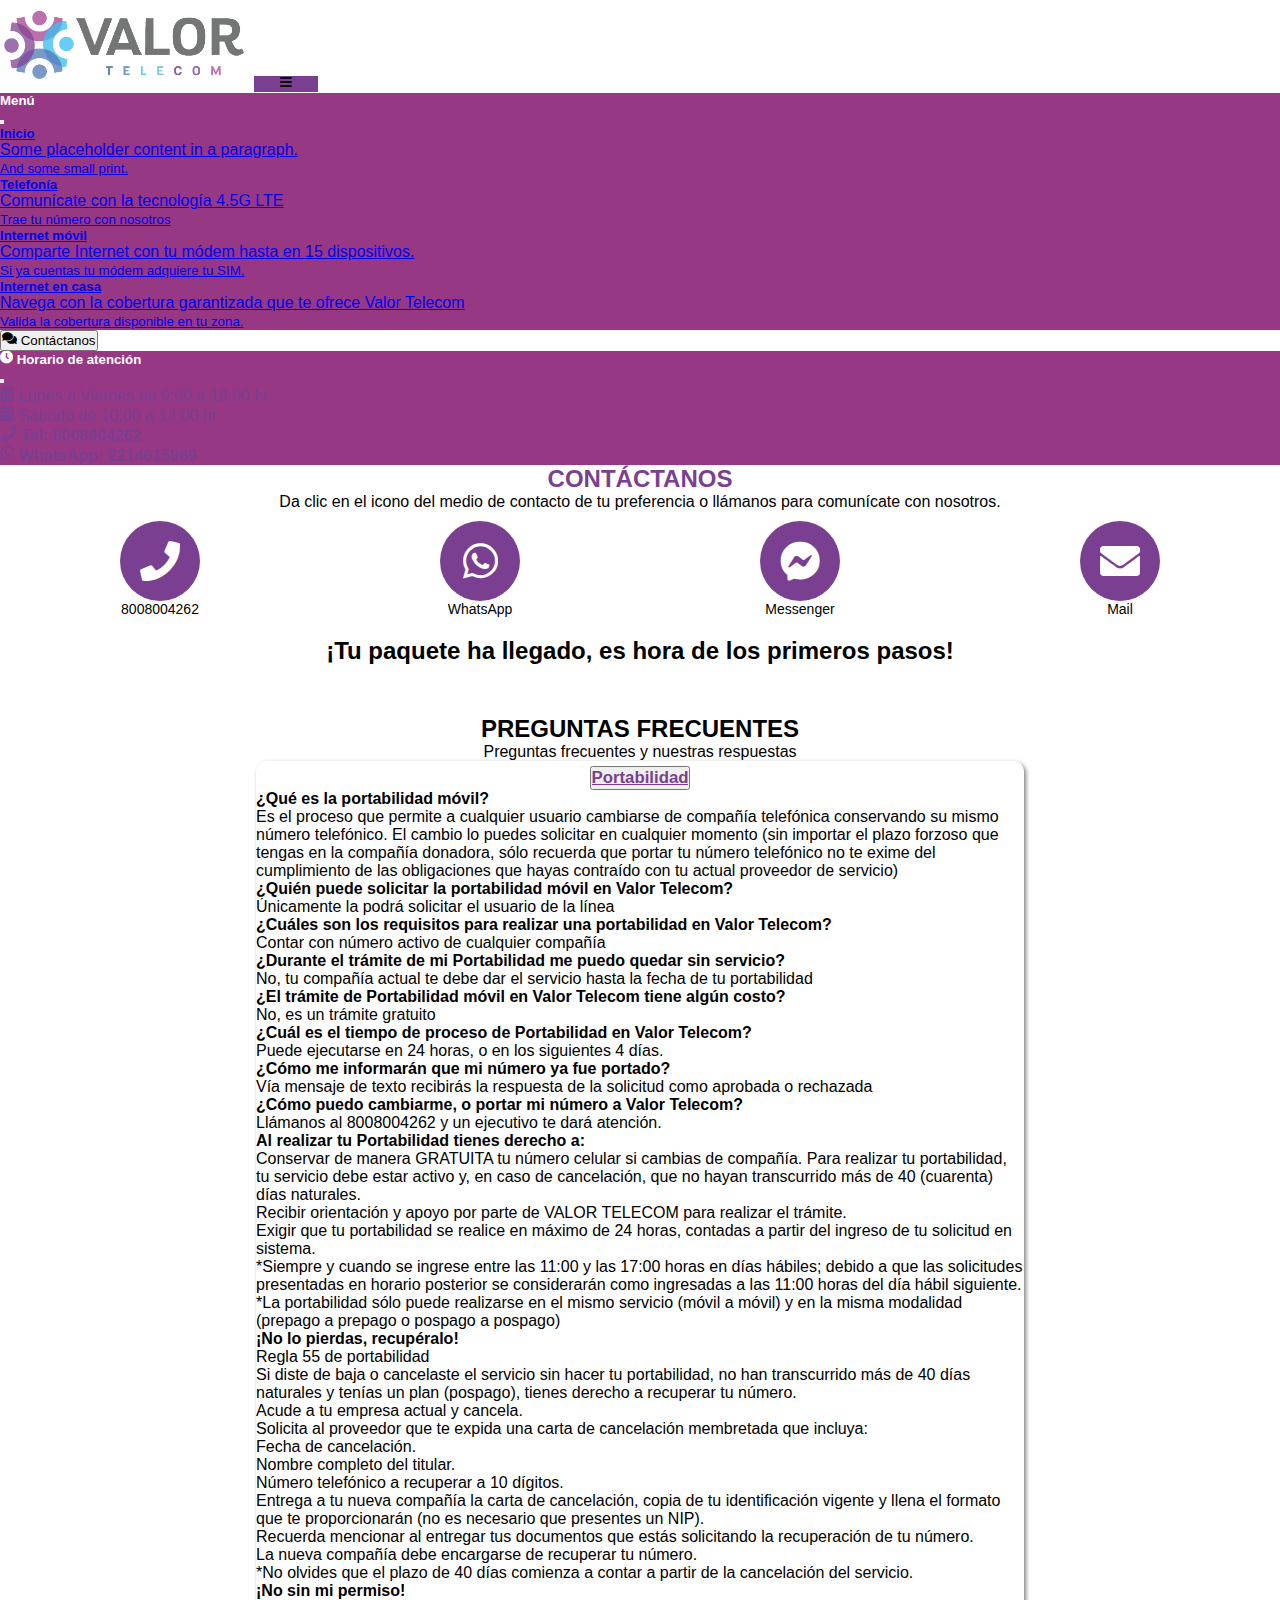
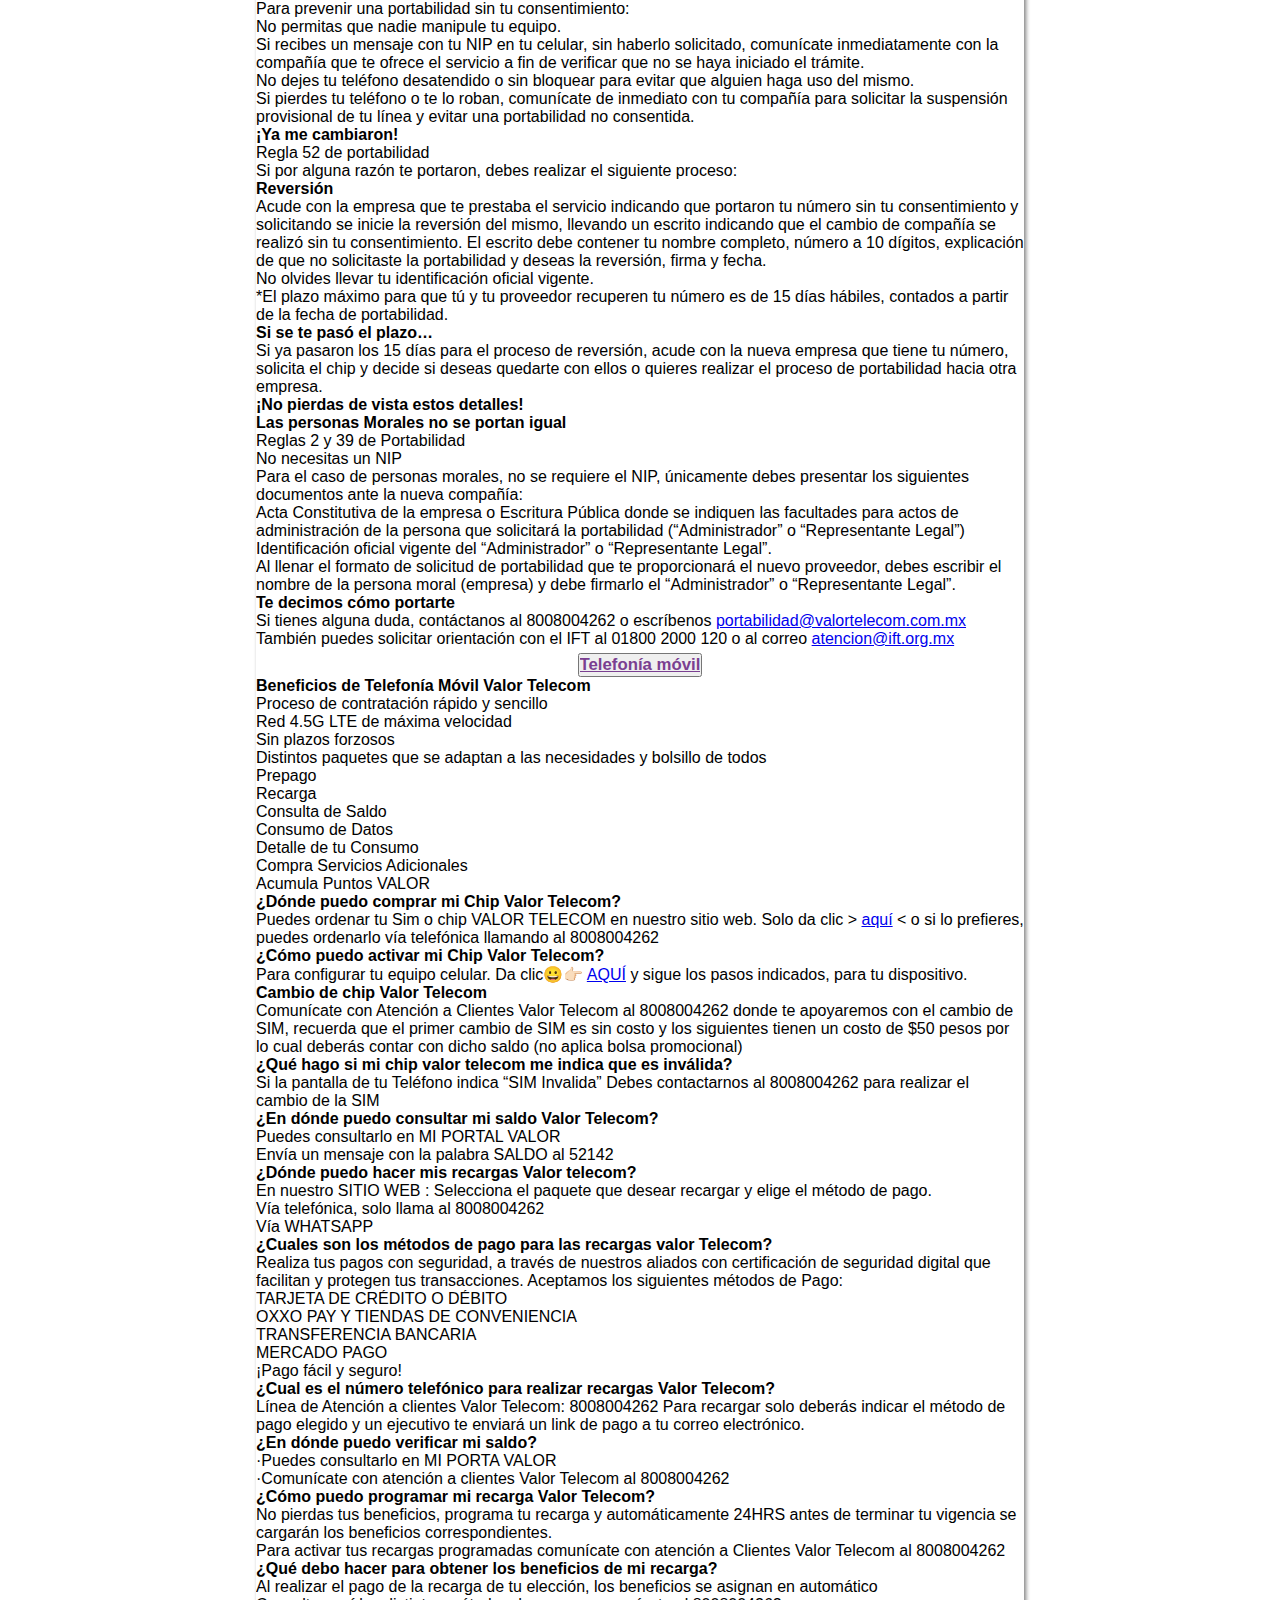
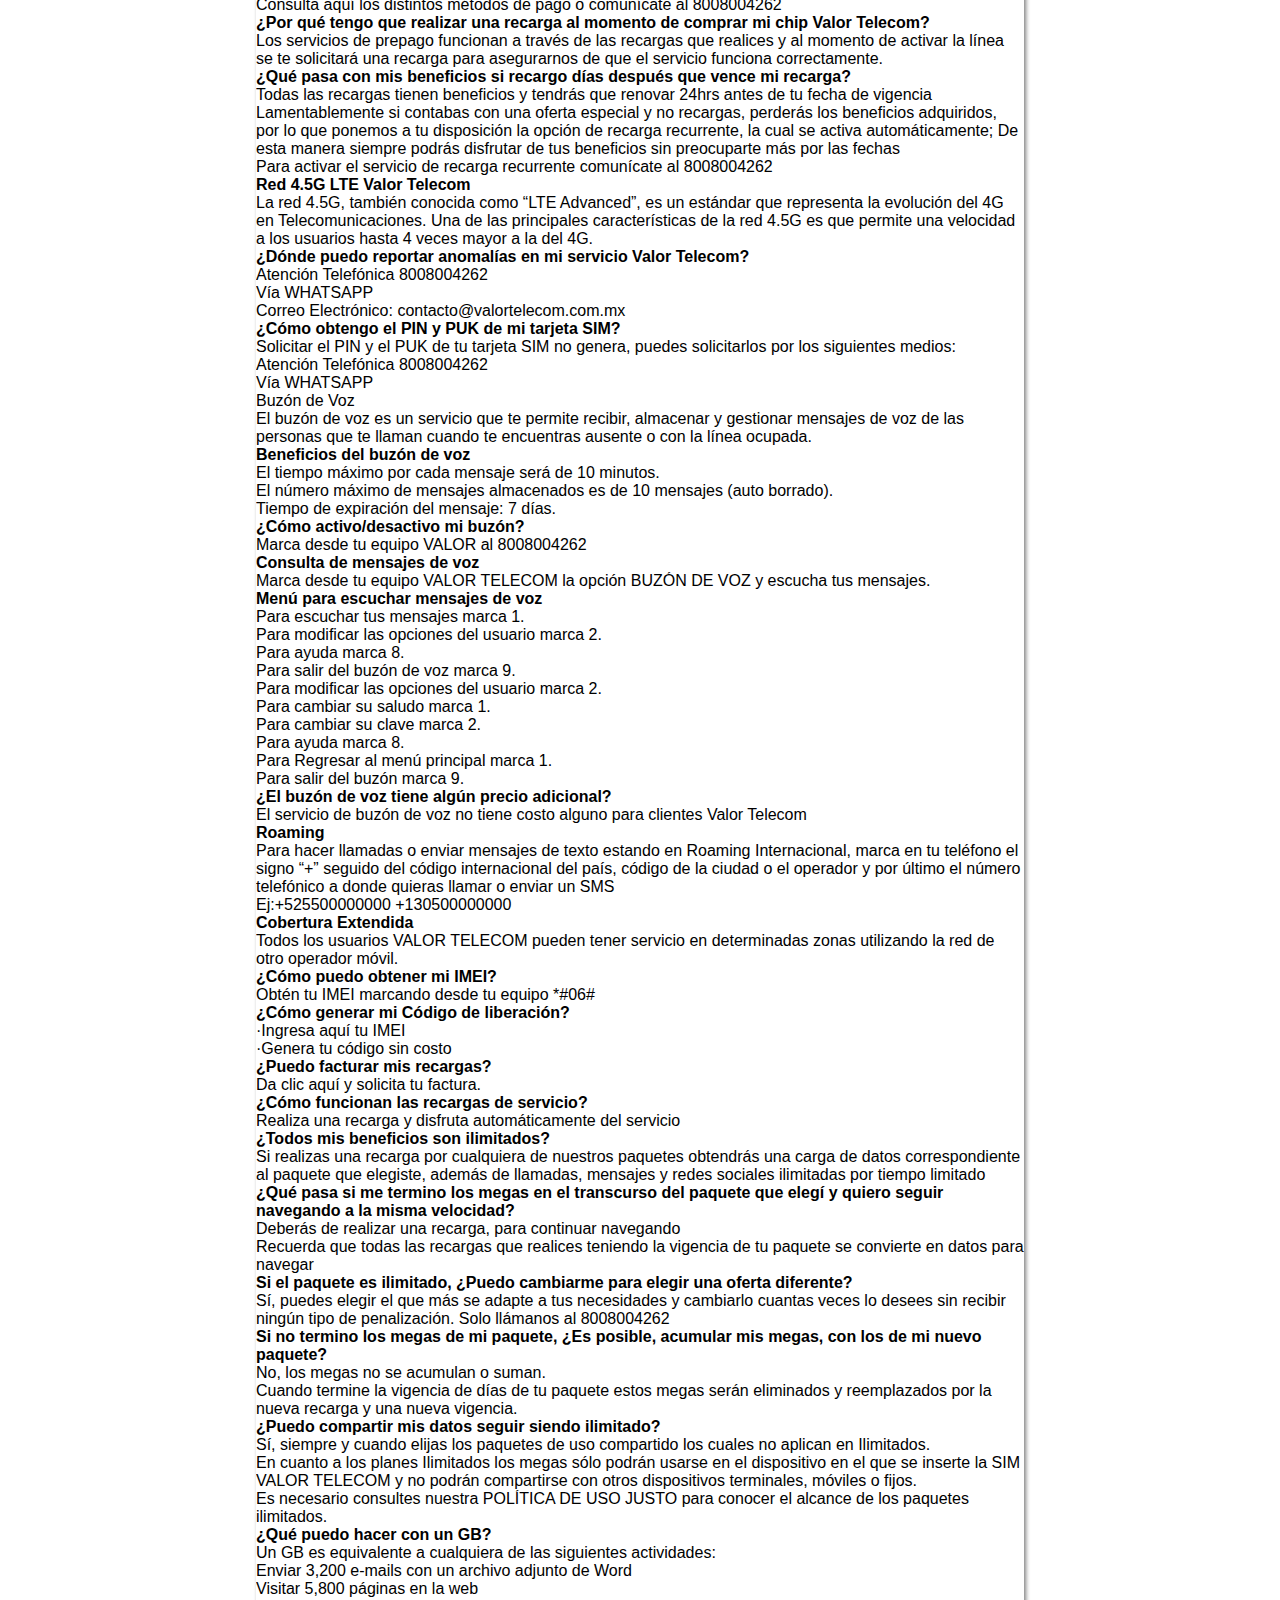
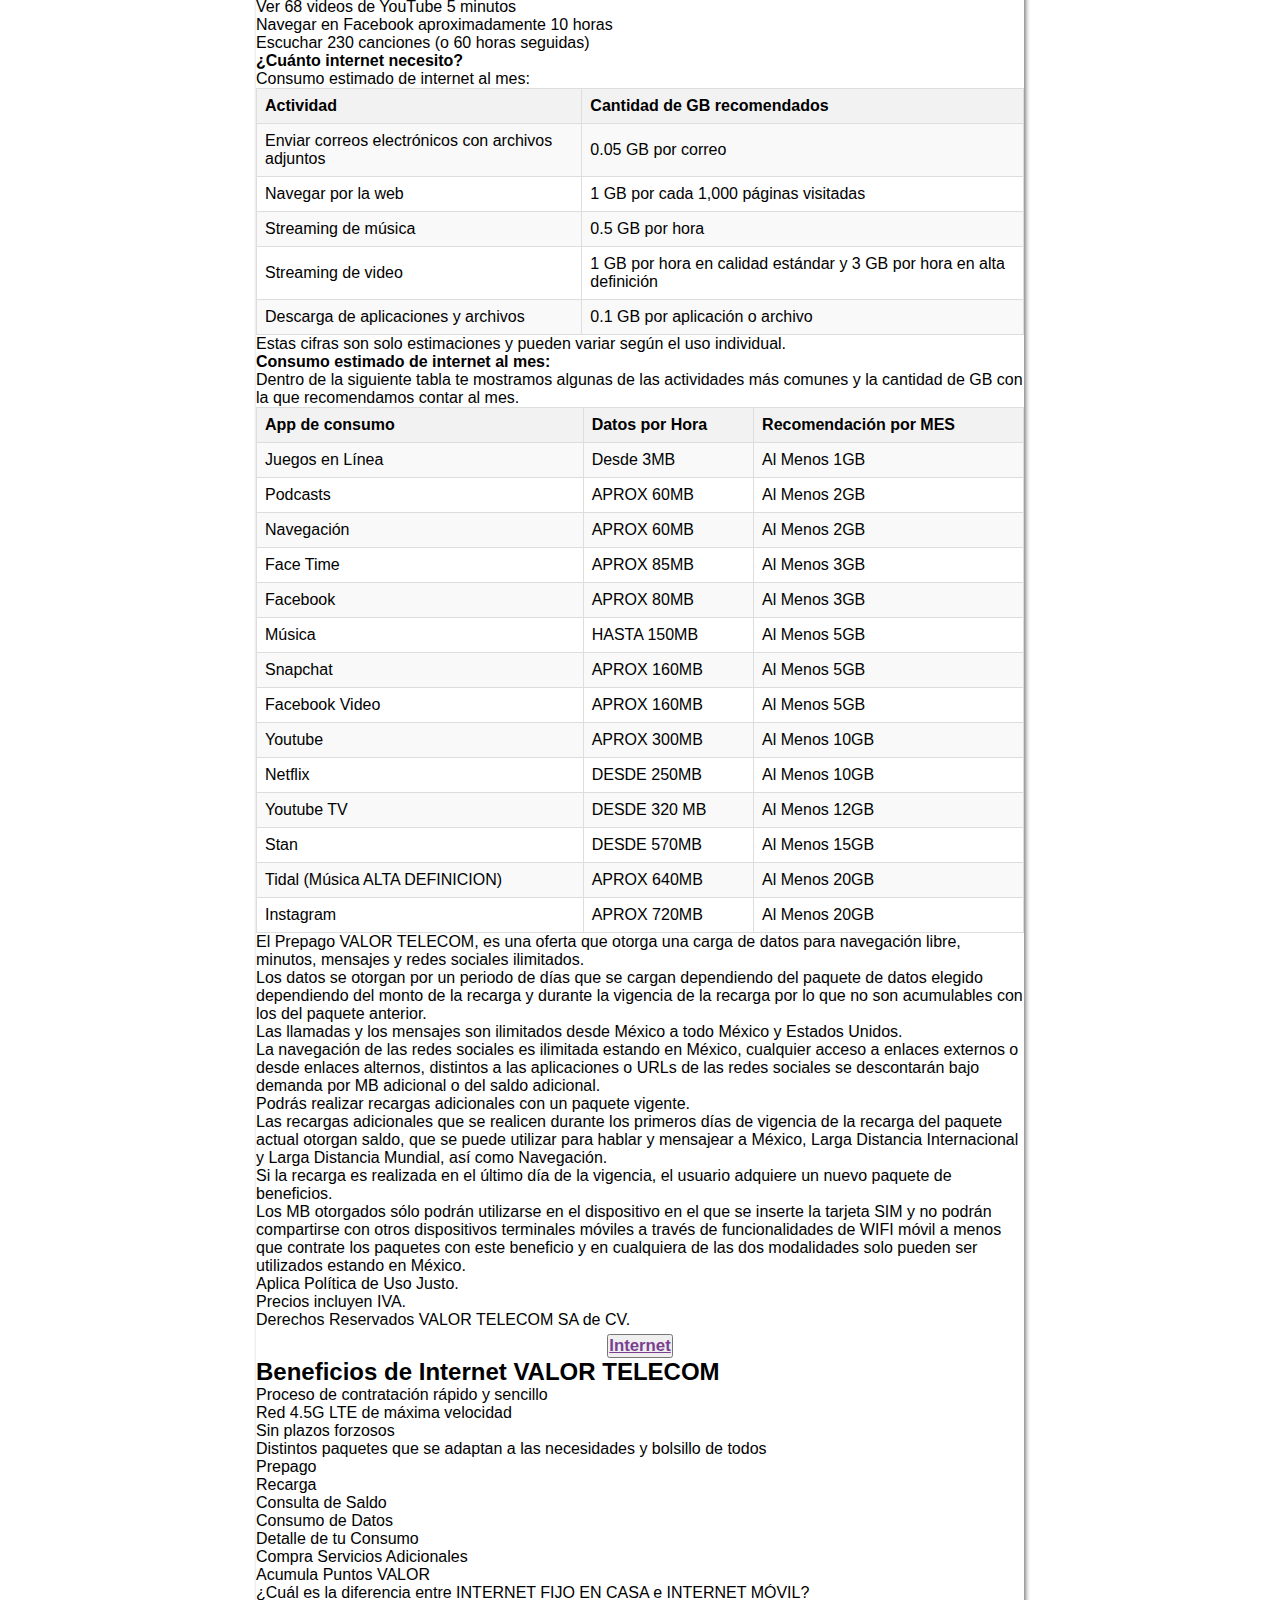
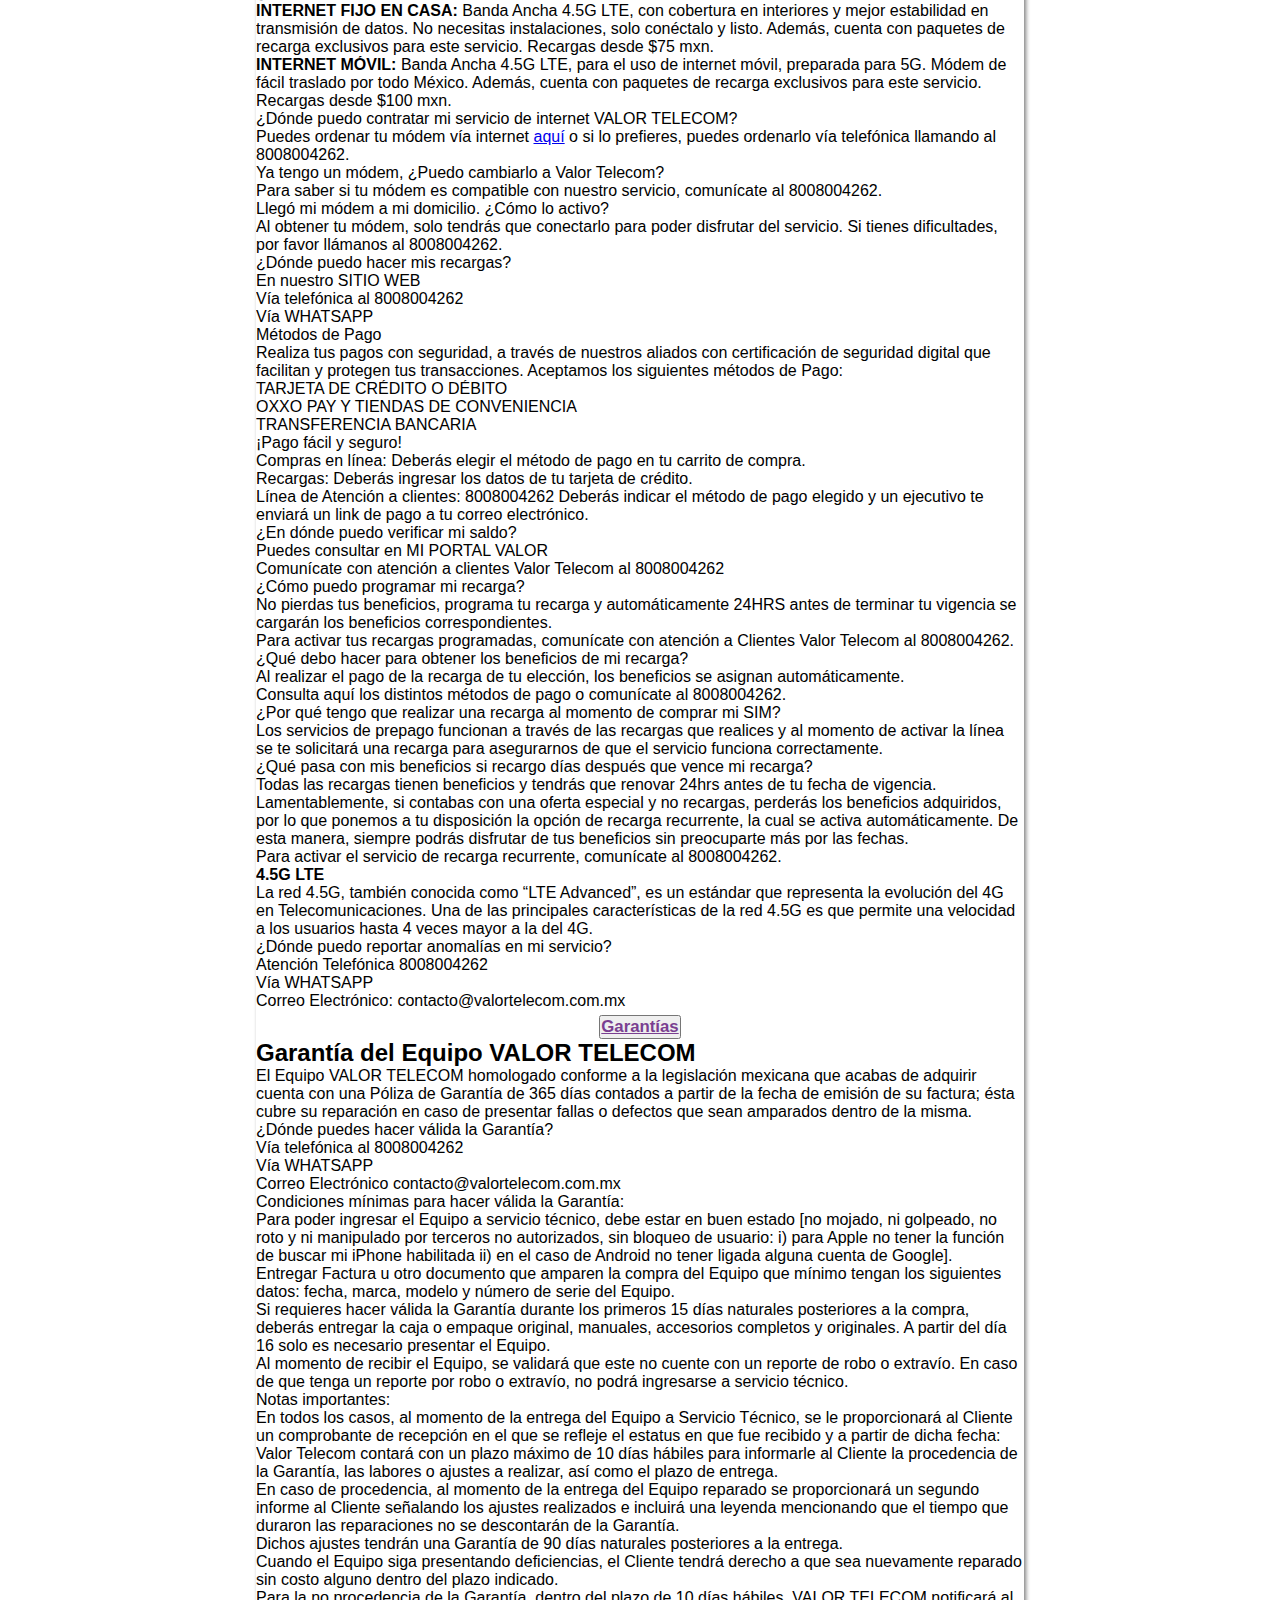
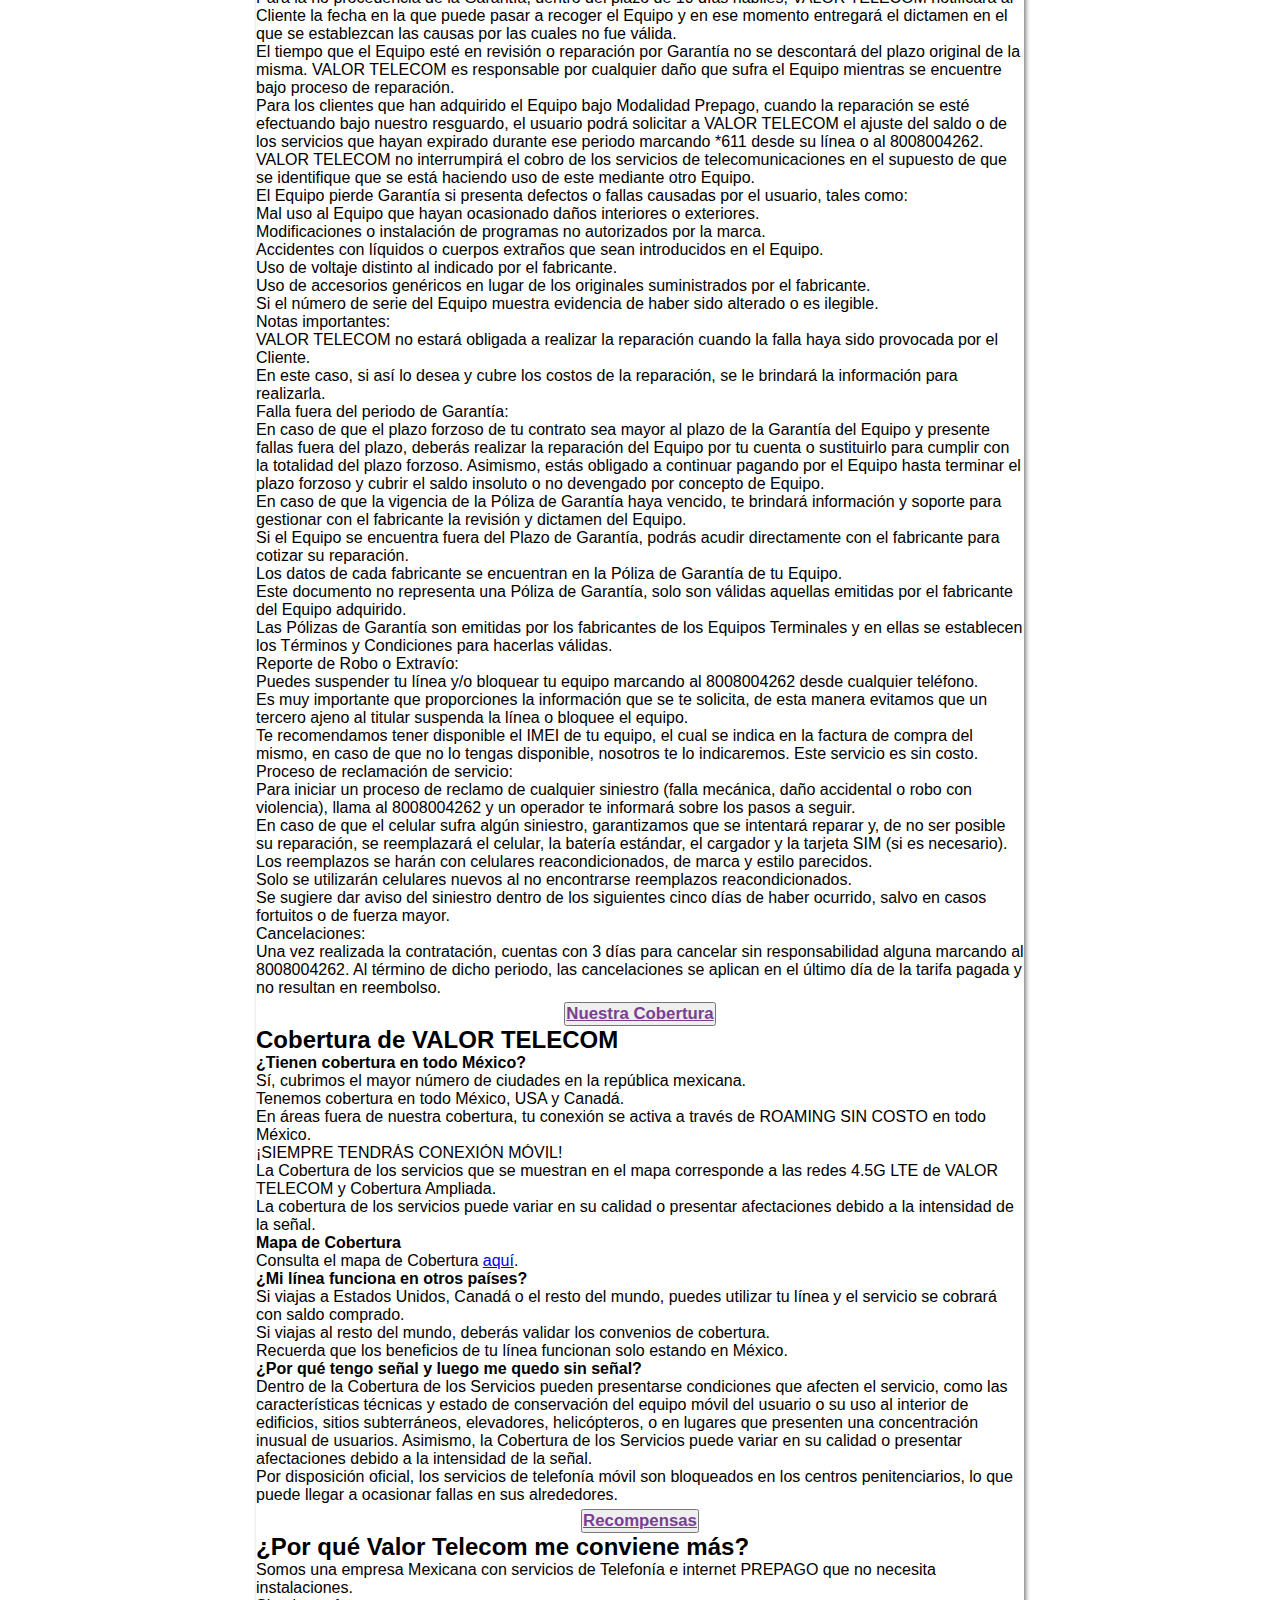
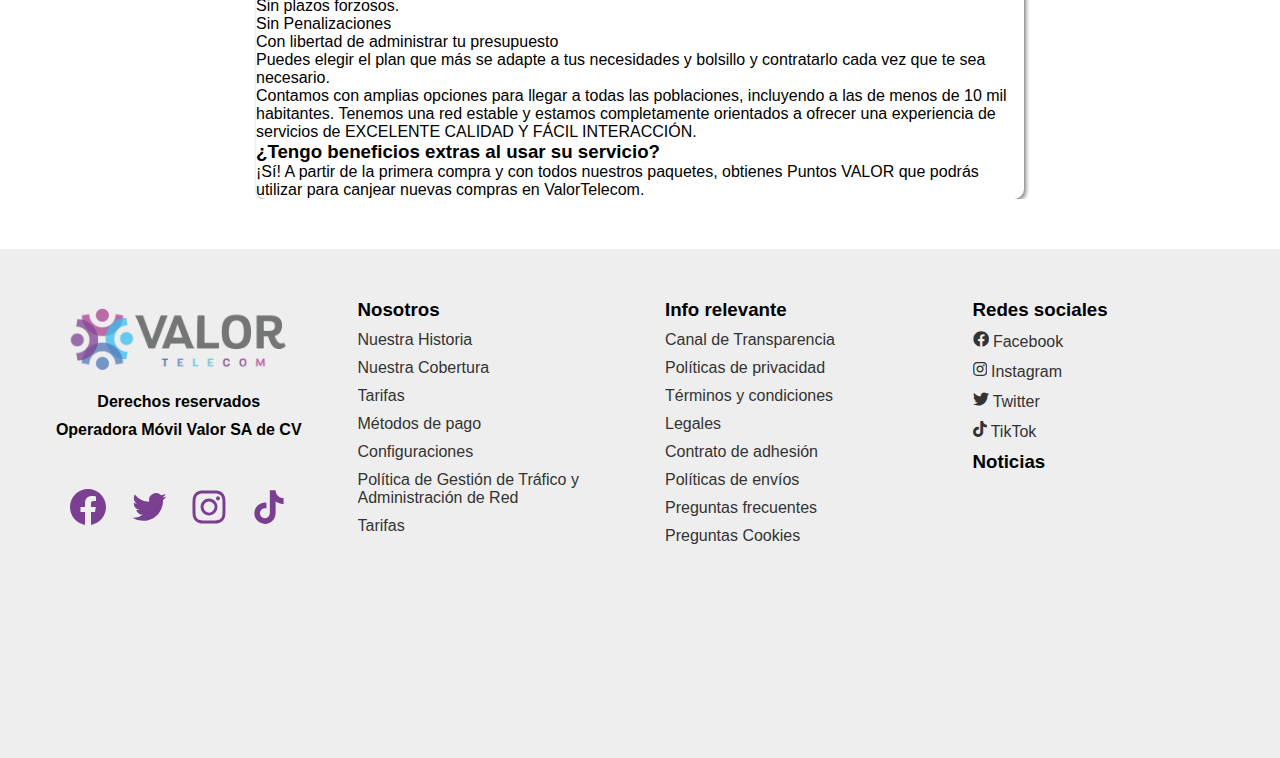
<file: preguntas-frecuentes.html>
<!DOCTYPE html>
<html lang="es">

<head>
    <meta charset="UTF-8">
    <meta http-equiv="X-UA-Compatible" content="IE=edge">
    <meta name="viewport" content="width=device-width, initial-scale=1.0">
    <title>Valor Telecom</title>
    <link rel="icon" href="./assets/icon.png">
    <link href="https://cdn.jsdelivr.net/npm/bootstrap@5.3.0-alpha3/dist/css/bootstrap.min.css" rel="stylesheet"
        integrity="sha384-KK94CHFLLe+nY2dmCWGMq91rCGa5gtU4mk92HdvYe+M/SXH301p5ILy+dN9+nJOZ" crossorigin="anonymous">
    <link rel="stylesheet" href="https://cdnjs.cloudflare.com/ajax/libs/font-awesome/5.15.3/css/all.min.css">

    <link rel="stylesheet" href="/css/preguntas-frecuentes.css">
</head>

<header>
    <nav class="navbar navbar-expand-lg bg-body-tertiary">
        <div class="container-fluid">
            <a class="navbar-brand" href="inicio.html"><img id="logoH" src="./assets/logo.png" alt=""></a>

            <button class="btn btn-primary" id="buttonHamburguer" type="button" data-bs-toggle="offcanvas"
                data-bs-target="#offcanvasRight" aria-controls="offcanvasRight"><i class="fas fa-bars"></i></button>
        </div>
    </nav>
</header>

<body>
    <div class="offcanvas offcanvas-end" tabindex="-1" id="offcanvasRight" aria-labelledby="offcanvasRightLabel">
        <div class="offcanvas-header">
            <h5 class="offcanvas-title" id="offcanvasRightLabel">Menú</h5>
            <button type="button" class="btn-close" data-bs-dismiss="offcanvas" aria-label="Close"></button>
        </div>
        <div class="offcanvas-body">
            <div class="list-group">
                <a href="#" class="list-group-item list-group-item-action active" aria-current="true">
                    <div class="d-flex w-100 justify-content-between">
                        <h5 class="mb-1">Inicio</h5>
                        <!-- <small>3 days ago</small> -->
                    </div>
                    <p class="mb-1">Some placeholder content in a paragraph.</p>
                    <small>And some small print.</small>
                </a>
                <a href="telefonia-movil.html" class="list-group-item list-group-item-action">
                    <div class="d-flex w-100 justify-content-between">
                        <h5 class="mb-1">Telefonía</h5>
                        <!-- <small class="text-body-secondary">3 days ago</small> -->
                    </div>
                    <p class="mb-1">Comunícate con la tecnología 4.5G LTE</p>
                    <small class="text-body-secondary">Trae tu número con nosotros</small>
                </a>
                <a href="internet-movil.html" class="list-group-item list-group-item-action">
                    <div class="d-flex w-100 justify-content-between">
                        <h5 class="mb-1">Internet móvil</h5>
                        <!-- <small class="text-body-secondary">3 days ago</small> -->
                    </div>
                    <p class="mb-1">Comparte Internet con tu módem hasta en 15 dispositivos.</p>
                    <small class="text-body-secondary">Si ya cuentas tu módem adquiere tu SIM.</small>
                </a>
                <a href="internet-en-casa.html" class="list-group-item list-group-item-action">
                    <div class="d-flex w-100 justify-content-between">
                        <h5 class="mb-1">Internet en casa</h5>
                        <!-- <small class="text-body-secondary">3 days ago</small> -->
                    </div>
                    <p class="mb-1">Navega con la cobertura garantizada que te ofrece Valor Telecom</p>
                    <small class="text-body-secondary">Valida la cobertura disponible en tu zona.</small>
                </a>
            </div>
        </div>
    </div>
    <div class="d-grid gap-2 d-md-flex justify-content-md-end">
        <button class="btn" type="button" data-bs-toggle="offcanvas" data-bs-target="#offcanvasTop"
            aria-controls="offcanvasTop">
            <i class="fas fa-comments"></i> Contáctanos
        </button>
    </div>

    <div class="offcanvas offcanvas-top" tabindex="-1" id="offcanvasTop" aria-labelledby="offcanvasTopLabel">
        <div class="offcanvas-header">
            <h5 class="offcanvas-title" id="offcanvasTopLabel">
                <i class="fas fa-clock"></i> Horario de atención
            </h5>
            <button type="button" class="btn-close" data-bs-dismiss="offcanvas" aria-label="Close"></button>
        </div>
        <div class="offcanvas-body">
            <p>
                <i class="fas fa-calendar-alt"></i> Lunes a Viernes de 9:00 a 18:00 hr
            </p>
            <p>
                <i class="fas fa-calendar-alt"></i> Sábado de 10:00 a 14:00 hr
            </p>
            <p>
                <i class="fas fa-phone"></i> <strong>Tel: 8008004262</strong>
            </p>
            <p>
                <i class="fab fa-whatsapp"></i> <strong>WhatsApp: 2214615969</strong>
            </p>
        </div>
    </div>

    <section class="principal">
        <h2>CONTÁCTANOS</h2>
        <p>Da clic en el icono del medio de contacto de tu preferencia o llámanos para comunícate con nosotros.</p>
        <div class="icon-container">
            <div class="icon-item">
                <div class="circle">
                    <i class="fas fa-phone"></i>
                </div>
                <span>8008004262</span>
            </div>
            <div class="icon-item">
                <div class="circle">
                    <i class="fab fa-whatsapp"></i>
                </div>
                <span>WhatsApp</span>
            </div>
            <div class="icon-item">
                <div class="circle">
                    <i class="fab fa-facebook-messenger"></i>
                </div>
                <span>Messenger</span>
            </div>
            <div class="icon-item">
                <div class="circle">
                    <i class="fas fa-envelope"></i>
                </div>
                <span>Mail</span>
            </div>
        </div>
    </section>

    <section class="primerosPasos">
        <h2>¡Tu paquete ha llegado, es hora de los primeros pasos!</h2>
    </section>

    <section class="preguntasFrecuentesSection">
        <h2>PREGUNTAS FRECUENTES</h2>
        <p>Preguntas frecuentes y nuestras respuestas</p>

        <div class="accordion accordion-flush" id="accordionFlushExample">
            <div class="accordion-item">
                <h2 class="accordion-header">
                    <button class="accordion-button collapsed" type="button" data-bs-toggle="collapse"
                        data-bs-target="#flush-collapseOne" aria-expanded="false" aria-controls="flush-collapseOne">
                        Portabilidad
                    </button>
                </h2>
                <div id="flush-collapseOne" class="accordion-collapse collapse" data-bs-parent="#accordionFlushExample">
                    <div class="accordion-body">
                        <p><strong>¿Qué es la portabilidad móvil?</strong></p>

                        <p>Es el proceso que permite a cualquier usuario cambiarse de compañía telefónica conservando su
                            mismo número telefónico. El cambio lo puedes solicitar en cualquier momento (sin importar el
                            plazo forzoso que tengas en la compañía donadora, sólo recuerda que portar tu número
                            telefónico no te exime del cumplimiento de las obligaciones que hayas contraído con tu
                            actual proveedor de servicio)</p>

                        <p><strong>¿Quién puede solicitar la portabilidad móvil en Valor Telecom?</strong></p>

                        <p>Únicamente la podrá solicitar el usuario de la línea</p>

                        <p><strong>¿Cuáles son los requisitos para realizar una portabilidad en Valor Telecom?</strong>
                        </p>

                        <p>Contar con número activo de cualquier compañía</p>

                        <p><strong>¿Durante el trámite de mi Portabilidad me puedo quedar sin servicio?</strong></p>

                        <p>No, tu compañía actual te debe dar el servicio hasta la fecha de tu portabilidad</p>

                        <p><strong>¿El trámite de Portabilidad móvil en Valor Telecom tiene algún costo?</strong></p>

                        <p>No, es un trámite gratuito</p>

                        <p><strong>¿Cuál es el tiempo de proceso de Portabilidad en Valor Telecom?</strong></p>

                        <p>Puede ejecutarse en 24 horas, o en los siguientes 4 días.</p>

                        <p><strong>¿Cómo me informarán que mi número ya fue portado?</strong></p>

                        <p>Vía mensaje de texto recibirás la respuesta de la solicitud como aprobada o rechazada</p>

                        <p><strong>¿Cómo puedo cambiarme, o portar mi número a Valor Telecom?</strong></p>

                        <p>Llámanos al 8008004262 y un ejecutivo te dará atención.</p>

                        <p><strong>Al realizar tu Portabilidad tienes derecho a:</strong></p>

                        <ul>
                            <li>Conservar de manera GRATUITA tu número celular si cambias de compañía. Para realizar tu
                                portabilidad, tu servicio debe estar activo y, en caso de cancelación, que no hayan
                                transcurrido más de 40 (cuarenta) días naturales.</li>
                            <li>Recibir orientación y apoyo por parte de VALOR TELECOM para realizar el trámite.</li>
                            <li>Exigir que tu portabilidad se realice en máximo de 24 horas, contadas a partir del
                                ingreso de tu solicitud en sistema.</li>
                        </ul>

                        <p>*Siempre y cuando se ingrese entre las 11:00 y las 17:00 horas en días hábiles; debido a que
                            las solicitudes presentadas en horario posterior se considerarán como ingresadas a las 11:00
                            horas del día hábil siguiente.</p>

                        <p>*La portabilidad sólo puede realizarse en el mismo servicio (móvil a móvil) y en la misma
                            modalidad (prepago a prepago o pospago a pospago)</p>

                        <p><strong>¡No lo pierdas, recupéralo!</strong></p>

                        <p>Regla 55 de portabilidad</p>

                        <p>Si diste de baja o cancelaste el servicio sin hacer tu portabilidad, no han transcurrido más
                            de 40 días naturales y tenías un plan (pospago), tienes derecho a recuperar tu número.</p>

                        <p>Acude a tu empresa actual y cancela.</p>

                        <p>Solicita al proveedor que te expida una carta de cancelación membretada que incluya:</p>

                        <ul>
                            <li>Fecha de cancelación.</li>
                            <li>Nombre completo del titular.</li>
                            <li>Número telefónico a recuperar a 10 dígitos.</li>
                        </ul>

                        <p>Entrega a tu nueva compañía la carta de cancelación, copia de tu identificación vigente y
                            llena el formato que te proporcionarán (no es necesario que presentes un NIP).</p>

                        <p>Recuerda mencionar al entregar tus documentos que estás solicitando la recuperación de tu
                            número.</p>

                        <p>La nueva compañía debe encargarse de recuperar tu número.</p>

                        <p>*No olvides que el plazo de 40 días comienza a contar a partir de la cancelación del
                            servicio.</p>

                        <p><strong>¡No sin mi permiso!</strong></p>

                        <p>Para prevenir una portabilidad sin tu consentimiento:</p>

                        <ul>
                            <li>No permitas que nadie manipule tu equipo.</li>
                            <li>Si recibes un mensaje con tu NIP en tu celular, sin haberlo solicitado, comunícate
                                inmediatamente con la compañía que te ofrece el servicio a fin de verificar que no se
                                haya iniciado el trámite.</li>
                            <li>No dejes tu teléfono desatendido o sin bloquear para evitar que alguien haga uso del
                                mismo.</li>
                            <li>Si pierdes tu teléfono o te lo roban, comunícate de inmediato con tu compañía para
                                solicitar la suspensión provisional de tu línea y evitar una portabilidad no consentida.
                            </li>
                        </ul>

                        <p><strong>¡Ya me cambiaron!</strong></p>

                        <p>Regla 52 de portabilidad</p>

                        <p>Si por alguna razón te portaron, debes realizar el siguiente proceso:</p>

                        <p><strong>Reversión</strong></p>

                        <p>Acude con la empresa que te prestaba el servicio indicando que portaron tu número sin tu
                            consentimiento y solicitando se inicie la reversión del mismo, llevando un escrito indicando
                            que el cambio de compañía se realizó sin tu consentimiento. El escrito debe contener tu
                            nombre completo, número a 10 dígitos, explicación de que no solicitaste la portabilidad y
                            deseas la reversión, firma y fecha.</p>

                        <p>No olvides llevar tu identificación oficial vigente.</p>

                        <p>*El plazo máximo para que tú y tu proveedor recuperen tu número es de 15 días hábiles,
                            contados a partir de la fecha de portabilidad.</p>

                        <p><strong>Si se te pasó el plazo…</strong></p>

                        <p>Si ya pasaron los 15 días para el proceso de reversión, acude con la nueva empresa que tiene
                            tu número, solicita el chip y decide si deseas quedarte con ellos o quieres realizar el
                            proceso de portabilidad hacia otra empresa.</p>

                        <p><strong>¡No pierdas de vista estos detalles!</strong></p>

                        <p><strong>Las personas Morales no se portan igual</strong></p>

                        <p>Reglas 2 y 39 de Portabilidad</p>

                        <p>No necesitas un NIP</p>

                        <p>Para el caso de personas morales, no se requiere el NIP, únicamente debes presentar los
                            siguientes documentos ante la nueva compañía:</p>

                        <ul>
                            <li>Acta Constitutiva de la empresa o Escritura Pública donde se indiquen las facultades
                                para actos de administración de la persona que solicitará la portabilidad
                                (“Administrador” o “Representante Legal”)</li>
                            <li>Identificación oficial vigente del “Administrador” o “Representante Legal”.</li>
                        </ul>

                        <p>Al llenar el formato de solicitud de portabilidad que te proporcionará el nuevo proveedor,
                            debes escribir el nombre de la persona moral (empresa) y debe firmarlo el “Administrador” o
                            “Representante Legal”.</p>

                        <p><strong>Te decimos cómo portarte</strong></p>

                        <p>Si tienes alguna duda, contáctanos al 8008004262 o escríbenos <a
                                href="mailto:portabilidad@valortelecom.com.mx">portabilidad@valortelecom.com.mx</a></p>

                        <p>También puedes solicitar orientación con el IFT al 01800 2000 120 o al correo <a
                                href="mailto:atencion@ift.org.mx">atencion@ift.org.mx</a></p>


                    </div>
                </div>
            </div>
            <div class="accordion-item">
                <h2 class="accordion-header">
                    <button class="accordion-button collapsed" type="button" data-bs-toggle="collapse"
                        data-bs-target="#flush-collapseTwo" aria-expanded="false" aria-controls="flush-collapseTwo">
                        Telefonía móvil
                    </button>
                </h2>
                <div id="flush-collapseTwo" class="accordion-collapse collapse" data-bs-parent="#accordionFlushExample">
                    <div class="accordion-body">
                        <p><strong>Beneficios de Telefonía Móvil Valor Telecom</strong></p>

                        <ul>
                            <li>Proceso de contratación rápido y sencillo</li>
                            <li>Red 4.5G LTE de máxima velocidad</li>
                            <li>Sin plazos forzosos</li>
                            <li>Distintos paquetes que se adaptan a las necesidades y bolsillo de todos</li>
                            <li>Prepago</li>
                            <li>Recarga</li>
                            <li>Consulta de Saldo</li>
                            <li>Consumo de Datos</li>
                            <li>Detalle de tu Consumo</li>
                            <li>Compra Servicios Adicionales</li>
                            <li>Acumula Puntos VALOR</li>
                        </ul>

                        <p><strong>¿Dónde puedo comprar mi Chip Valor Telecom?</strong></p>

                        <p>Puedes ordenar tu Sim o chip VALOR TELECOM en nuestro sitio web. Solo da clic > <a
                                href="#">aquí</a>
                            < o si lo prefieres, puedes ordenarlo vía telefónica llamando al 8008004262</p>

                                <p><strong>¿Cómo puedo activar mi Chip Valor Telecom?</strong></p>

                                <p>Para configurar tu equipo celular. Da clic😀👉🏻 <a href="#">AQUÍ</a> y sigue los
                                    pasos indicados, para tu dispositivo.</p>

                                <p><strong>Cambio de chip Valor Telecom</strong></p>

                                <p>Comunícate con Atención a Clientes Valor Telecom al 8008004262 donde te apoyaremos
                                    con el cambio de SIM, recuerda que el primer cambio de SIM es sin costo y los
                                    siguientes tienen un costo de $50 pesos por lo cual deberás contar con dicho saldo
                                    (no aplica bolsa promocional)</p>

                                <p><strong>¿Qué hago si mi chip valor telecom me indica que es inválida?</strong></p>

                                <p>Si la pantalla de tu Teléfono indica “SIM Invalida” Debes contactarnos al 8008004262
                                    para realizar el cambio de la SIM</p>

                                <p><strong>¿En dónde puedo consultar mi saldo Valor Telecom?</strong></p>

                                <p>Puedes consultarlo en MI PORTAL VALOR<br>Envía un mensaje con la palabra SALDO al
                                    52142</p>

                                <p><strong>¿Dónde puedo hacer mis recargas Valor telecom?</strong></p>

                                <p>En nuestro SITIO WEB : Selecciona el paquete que desear recargar y elige el método de
                                    pago.<br>Vía telefónica, solo llama al 8008004262<br>Vía WHATSAPP</p>

                                <p><strong>¿Cuales son los métodos de pago para las recargas valor Telecom?</strong></p>

                                <p>Realiza tus pagos con seguridad, a través de nuestros aliados con certificación de
                                    seguridad digital que facilitan y protegen tus transacciones. Aceptamos los
                                    siguientes métodos de Pago:</p>

                                <ul>
                                    <li>TARJETA DE CRÉDITO O DÉBITO</li>
                                    <li>OXXO PAY Y TIENDAS DE CONVENIENCIA</li>
                                    <li>TRANSFERENCIA BANCARIA</li>
                                    <li>MERCADO PAGO</li>
                                </ul>

                                <p>¡Pago fácil y seguro!</p>

                                <p><strong>¿Cual es el número telefónico para realizar recargas Valor Telecom?</strong>
                                </p>

                                <p>Línea de Atención a clientes Valor Telecom: 8008004262 Para recargar solo deberás
                                    indicar el método de pago elegido y un ejecutivo te enviará un link de pago a tu
                                    correo electrónico.</p>

                                <p><strong>¿En dónde puedo verificar mi saldo?</strong></p>

                                <p>·Puedes consultarlo en MI PORTA VALOR<br>·Comunícate con atención a clientes Valor
                                    Telecom al 8008004262</p>

                                <p><strong>¿Cómo puedo programar mi recarga Valor Telecom?</strong></p>

                                <p>No pierdas tus beneficios, programa tu recarga y automáticamente 24HRS antes de
                                    terminar tu vigencia se cargarán los beneficios correspondientes.</p>

                                <p>Para activar tus recargas programadas comunícate con atención a Clientes Valor
                                    Telecom al 8008004262</p>

                                <p><strong>¿Qué debo hacer para obtener los beneficios de mi recarga?</strong></p>

                                <p>Al realizar el pago de la recarga de tu elección, los beneficios se asignan en
                                    automático</p>

                                <p>Consulta aquí los distintos métodos de pago o comunícate al 8008004262</p>

                                <p><strong>¿Por qué tengo que realizar una recarga al momento de comprar mi chip Valor
                                        Telecom?</strong></p>

                                <p>Los servicios de prepago funcionan a través de las recargas que realices y al momento
                                    de activar la línea se te solicitará una recarga para asegurarnos de que el servicio
                                    funciona correctamente.</p>

                                <p><strong>¿Qué pasa con mis beneficios si recargo días después que vence mi
                                        recarga?</strong></p>

                                <p>Todas las recargas tienen beneficios y tendrás que renovar 24hrs antes de tu fecha de
                                    vigencia</p>

                                <p>Lamentablemente si contabas con una oferta especial y no recargas, perderás los
                                    beneficios adquiridos, por lo que ponemos a tu disposición la opción de recarga
                                    recurrente, la cual se activa automáticamente; De esta manera siempre podrás
                                    disfrutar de tus beneficios sin preocuparte más por las fechas</p>

                                <p>Para activar el servicio de recarga recurrente comunícate al 8008004262</p>

                                <p><strong>Red 4.5G LTE Valor Telecom</strong></p>

                                <p>La red 4.5G, también conocida como “LTE Advanced”, es un estándar que representa la
                                    evolución del 4G en Telecomunicaciones. Una de las principales características de la
                                    red 4.5G es que permite una velocidad a los usuarios hasta 4 veces mayor a la del
                                    4G.</p>

                                <p><strong>¿Dónde puedo reportar anomalías en mi servicio Valor Telecom?</strong></p>

                                <p>Atención Telefónica 8008004262<br>Vía WHATSAPP<br>Correo Electrónico:
                                    contacto@valortelecom.com.mx</p>

                                <p><strong>¿Cómo obtengo el PIN y PUK de mi tarjeta SIM?</strong></p>

                                <p>Solicitar el PIN y el PUK de tu tarjeta SIM no genera, puedes solicitarlos por los
                                    siguientes medios:</p>

                                <p>Atención Telefónica 8008004262<br>Vía WHATSAPP<br>Buzón de Voz</p>

                                <p>El buzón de voz es un servicio que te permite recibir, almacenar y gestionar mensajes
                                    de voz de las personas que te llaman cuando te encuentras ausente o con la línea
                                    ocupada.</p>

                                <p><strong>Beneficios del buzón de voz</strong></p>

                                <ul>
                                    <li>El tiempo máximo por cada mensaje será de 10 minutos.</li>
                                    <li>El número máximo de mensajes almacenados es de 10 mensajes (auto borrado).</li>
                                    <li>Tiempo de expiración del mensaje: 7 días.</li>
                                </ul>

                                <p><strong>¿Cómo activo/desactivo mi buzón?</strong></p>

                                <p>Marca desde tu equipo VALOR al 8008004262</p>

                                <p><strong>Consulta de mensajes de voz</strong></p>

                                <p>Marca desde tu equipo VALOR TELECOM la opción BUZÓN DE VOZ y escucha tus mensajes.
                                </p>

                                <p><strong>Menú para escuchar mensajes de voz</strong></p>

                                <p>Para escuchar tus mensajes marca 1.</p>

                                <p>Para modificar las opciones del usuario marca 2.</p>

                                <p>Para ayuda marca 8.</p>

                                <p>Para salir del buzón de voz marca 9.</p>

                                <p>Para modificar las opciones del usuario marca 2.</p>

                                <p>Para cambiar su saludo marca 1.</p>

                                <p>Para cambiar su clave marca 2.</p>

                                <p>Para ayuda marca 8.</p>

                                <p>Para Regresar al menú principal marca 1.</p>

                                <p>Para salir del buzón marca 9.</p>

                                <p><strong>¿El buzón de voz tiene algún precio adicional?</strong></p>

                                <p>El servicio de buzón de voz no tiene costo alguno para clientes Valor Telecom</p>

                                <p><strong>Roaming</strong></p>

                                <p>Para hacer llamadas o enviar mensajes de texto estando en Roaming Internacional,
                                    marca en tu teléfono el signo “+” seguido del código internacional del país, código
                                    de la ciudad o el operador y por último el número telefónico a donde quieras llamar
                                    o enviar un SMS</p>

                                <p>Ej:+525500000000 +130500000000</p>

                                <p><strong>Cobertura Extendida</strong></p>

                                <p>Todos los usuarios VALOR TELECOM pueden tener servicio en determinadas zonas
                                    utilizando la red de otro operador móvil.</p>

                                <p><strong>¿Cómo puedo obtener mi IMEI?</strong></p>

                                <p>Obtén tu IMEI marcando desde tu equipo *#06#</p>

                                <p><strong>¿Cómo generar mi Código de liberación?</strong></p>

                                <p>·Ingresa aquí tu IMEI<br>·Genera tu código sin costo</p>

                                <p><strong>¿Puedo facturar mis recargas?</strong></p>

                                <p>Da clic aquí y solicita tu factura.</p>

                                <p><strong>¿Cómo funcionan las recargas de servicio?</strong></p>

                                <p>Realiza una recarga y disfruta automáticamente del servicio</p>

                                <p><strong>¿Todos mis beneficios son ilimitados?</strong></p>

                                <p>Si realizas una recarga por cualquiera de nuestros paquetes obtendrás una carga de
                                    datos correspondiente al paquete que elegiste, además de llamadas, mensajes y redes
                                    sociales ilimitadas por tiempo limitado</p>

                                <p><strong>¿Qué pasa si me termino los megas en el transcurso del paquete que elegí y
                                        quiero seguir navegando a la misma velocidad?</strong></p>

                                <p>Deberás de realizar una recarga, para continuar navegando</p>

                                <p>Recuerda que todas las recargas que realices teniendo la vigencia de tu paquete se
                                    convierte en datos para navegar</p>

                                <p><strong>Si el paquete es ilimitado, ¿Puedo cambiarme para elegir una oferta
                                        diferente?</strong></p>

                                <p>Sí, puedes elegir el que más se adapte a tus necesidades y cambiarlo cuantas veces lo
                                    desees sin recibir ningún tipo de penalización. Solo llámanos al 8008004262</p>

                                <p><strong>Si no termino los megas de mi paquete, ¿Es posible, acumular mis megas, con
                                        los de mi nuevo paquete?</strong></p>

                                <p>No, los megas no se acumulan o suman.</p>

                                <p>Cuando termine la vigencia de días de tu paquete estos megas serán eliminados y
                                    reemplazados por la nueva recarga y una nueva vigencia.</p>

                                <p><strong>¿Puedo compartir mis datos seguir siendo ilimitado?</strong></p>

                                <p>Sí, siempre y cuando elijas los paquetes de uso compartido los cuales no aplican en
                                    Ilimitados.</p>

                                <p>En cuanto a los planes Ilimitados los megas sólo podrán usarse en el dispositivo en
                                    el que se inserte la SIM VALOR TELECOM y no podrán compartirse con otros
                                    dispositivos terminales, móviles o fijos.</p>

                                <p>Es necesario consultes nuestra POLÍTICA DE USO JUSTO para conocer el alcance de los
                                    paquetes ilimitados.</p>

                                <p><strong>¿Qué puedo hacer con un GB?</strong></p>

                                <p>Un GB es equivalente a cualquiera de las siguientes actividades:</p>

                                <ul>
                                    <li>Enviar 3,200 e-mails con un archivo adjunto de Word</li>
                                    <li>Visitar 5,800 páginas en la web</li>
                                    <li>Ver 68 videos de YouTube 5 minutos</li>
                                    <li>Navegar en Facebook aproximadamente 10 horas</li>
                                    <li>Escuchar 230 canciones (o 60 horas seguidas)</li>
                                </ul>

                                <p><strong>¿Cuánto internet necesito?</strong></p>

                                <p>Consumo estimado de internet al mes:</p>

                                <table>
                                    <tr>
                                        <th>Actividad</th>
                                        <th>Cantidad de GB recomendados</th>
                                    </tr>
                                    <tr>
                                        <td>Enviar correos electrónicos con archivos adjuntos</td>
                                        <td>0.05 GB por correo</td>
                                    </tr>
                                    <tr>
                                        <td>Navegar por la web</td>
                                        <td>1 GB por cada 1,000 páginas visitadas</td>
                                    </tr>
                                    <tr>
                                        <td>Streaming de música</td>
                                        <td>0.5 GB por hora</td>
                                    </tr>
                                    <tr>
                                        <td>Streaming de video</td>
                                        <td>1 GB por hora en calidad estándar y 3 GB por hora en alta definición</td>
                                    </tr>
                                    <tr>
                                        <td>Descarga de aplicaciones y archivos</td>
                                        <td>0.1 GB por aplicación o archivo</td>
                                    </tr>
                                </table>

                                <p>Estas cifras son solo estimaciones y pueden variar según el uso individual.</p>
                                <p><strong>Consumo estimado de internet al mes:</strong></p>
                                <p>Dentro de la siguiente tabla te mostramos algunas de las actividades más comunes y la
                                    cantidad de GB con la que recomendamos contar al mes.</p>
                                <table>
                                    <tr>
                                        <th>App de consumo</th>
                                        <th>Datos por Hora</th>
                                        <th>Recomendación por MES</th>
                                    </tr>
                                    <tr>
                                        <td>Juegos en Línea</td>
                                        <td>Desde 3MB</td>
                                        <td>Al Menos 1GB</td>
                                    </tr>
                                    <tr>
                                        <td>Podcasts</td>
                                        <td>APROX 60MB</td>
                                        <td>Al Menos 2GB</td>
                                    </tr>
                                    <tr>
                                        <td>Navegación</td>
                                        <td>APROX 60MB</td>
                                        <td>Al Menos 2GB</td>
                                    </tr>
                                    <tr>
                                        <td>Face Time</td>
                                        <td>APROX 85MB</td>
                                        <td>Al Menos 3GB</td>
                                    </tr>
                                    <tr>
                                        <td>Facebook</td>
                                        <td>APROX 80MB</td>
                                        <td>Al Menos 3GB</td>
                                    </tr>
                                    <tr>
                                        <td>Música</td>
                                        <td>HASTA 150MB</td>
                                        <td>Al Menos 5GB</td>
                                    </tr>
                                    <tr>
                                        <td>Snapchat</td>
                                        <td>APROX 160MB</td>
                                        <td>Al Menos 5GB</td>
                                    </tr>
                                    <tr>
                                        <td>Facebook Video</td>
                                        <td>APROX 160MB</td>
                                        <td>Al Menos 5GB</td>
                                    </tr>
                                    <tr>
                                        <td>Youtube</td>
                                        <td>APROX 300MB</td>
                                        <td>Al Menos 10GB</td>
                                    </tr>
                                    <tr>
                                        <td>Netflix</td>
                                        <td>DESDE 250MB</td>
                                        <td>Al Menos 10GB</td>
                                    </tr>
                                    <tr>
                                        <td>Youtube TV</td>
                                        <td>DESDE 320 MB</td>
                                        <td>Al Menos 12GB</td>
                                    </tr>
                                    <tr>
                                        <td>Stan</td>
                                        <td>DESDE 570MB</td>
                                        <td>Al Menos 15GB</td>
                                    </tr>
                                    <tr>
                                        <td>Tidal (Música ALTA DEFINICION)</td>
                                        <td>APROX 640MB</td>
                                        <td>Al Menos 20GB</td>
                                    </tr>
                                    <tr>
                                        <td>Instagram</td>
                                        <td>APROX 720MB</td>
                                        <td>Al Menos 20GB</td>
                                    </tr>
                                </table>

                                <p>El Prepago VALOR TELECOM, es una oferta que otorga una carga de datos para navegación
                                    libre, minutos, mensajes y redes sociales ilimitados.</p>

                                <p>Los datos se otorgan por un periodo de días que se cargan dependiendo del paquete de
                                    datos elegido dependiendo del monto de la recarga y durante la vigencia de la
                                    recarga por lo que no son acumulables con los del paquete anterior.</p>

                                <p>Las llamadas y los mensajes son ilimitados desde México a todo México y Estados
                                    Unidos.</p>

                                <p>La navegación de las redes sociales es ilimitada estando en México, cualquier acceso
                                    a enlaces externos o desde enlaces alternos, distintos a las aplicaciones o URLs de
                                    las redes sociales se descontarán bajo demanda por MB adicional o del saldo
                                    adicional.</p>

                                <p>Podrás realizar recargas adicionales con un paquete vigente.</p>

                                <p>Las recargas adicionales que se realicen durante los primeros días de vigencia de la
                                    recarga del paquete actual otorgan saldo, que se puede utilizar para hablar y
                                    mensajear a México, Larga Distancia Internacional y Larga Distancia Mundial, así
                                    como Navegación.</p>

                                <p>Si la recarga es realizada en el último día de la vigencia, el usuario adquiere un
                                    nuevo paquete de beneficios.</p>

                                <p>Los MB otorgados sólo podrán utilizarse en el dispositivo en el que se inserte la
                                    tarjeta SIM y no podrán compartirse con otros dispositivos terminales móviles a
                                    través de funcionalidades de WIFI móvil a menos que contrate los paquetes con este
                                    beneficio y en cualquiera de las dos modalidades solo pueden ser utilizados estando
                                    en México.</p>

                                <p>Aplica Política de Uso Justo.</p>

                                <p>Precios incluyen IVA.</p>

                                <p>Derechos Reservados VALOR TELECOM SA de CV.</p>


                    </div>
                </div>
            </div>
            <div class="accordion-item">
                <h2 class="accordion-header">
                    <button class="accordion-button collapsed" type="button" data-bs-toggle="collapse"
                        data-bs-target="#flush-collapseThree" aria-expanded="false" aria-controls="flush-collapseThree">
                        Internet
                    </button>
                </h2>
                <div id="flush-collapseThree" class="accordion-collapse collapse"
                    data-bs-parent="#accordionFlushExample">
                    <div class="accordion-body">
                        <h2>Beneficios de Internet VALOR TELECOM</h2>

                        <ul>
                            <li>Proceso de contratación rápido y sencillo</li>
                            <li>Red 4.5G LTE de máxima velocidad</li>
                            <li>Sin plazos forzosos</li>
                            <li>Distintos paquetes que se adaptan a las necesidades y bolsillo de todos</li>
                            <li>Prepago</li>
                            <li>Recarga</li>
                            <li>Consulta de Saldo</li>
                            <li>Consumo de Datos</li>
                            <li>Detalle de tu Consumo</li>
                            <li>Compra Servicios Adicionales</li>
                            <li>Acumula Puntos VALOR</li>
                        </ul>

                        <p>¿Cuál es la diferencia entre INTERNET FIJO EN CASA e INTERNET MÓVIL?</p>

                        <p><strong>INTERNET FIJO EN CASA:</strong> Banda Ancha 4.5G LTE, con cobertura en interiores y
                            mejor estabilidad en transmisión de datos. No necesitas instalaciones, solo conéctalo y
                            listo. Además, cuenta con paquetes de recarga exclusivos para este servicio. Recargas desde
                            $75 mxn.</p>

                        <p><strong>INTERNET MÓVIL:</strong> Banda Ancha 4.5G LTE, para el uso de internet móvil,
                            preparada para 5G. Módem de fácil traslado por todo México. Además, cuenta con paquetes de
                            recarga exclusivos para este servicio. Recargas desde $100 mxn.</p>

                        <p>¿Dónde puedo contratar mi servicio de internet VALOR TELECOM?</p>

                        <p>Puedes ordenar tu módem vía internet <a href="#">aquí</a> o si lo prefieres, puedes ordenarlo
                            vía telefónica llamando al 8008004262.</p>

                        <p>Ya tengo un módem, ¿Puedo cambiarlo a Valor Telecom?</p>

                        <p>Para saber si tu módem es compatible con nuestro servicio, comunícate al 8008004262.</p>

                        <p>Llegó mi módem a mi domicilio. ¿Cómo lo activo?</p>

                        <p>Al obtener tu módem, solo tendrás que conectarlo para poder disfrutar del servicio. Si tienes
                            dificultades, por favor llámanos al 8008004262.</p>

                        <p>¿Dónde puedo hacer mis recargas?</p>

                        <ul>
                            <li>En nuestro SITIO WEB</li>
                            <li>Vía telefónica al 8008004262</li>
                            <li>Vía WHATSAPP</li>
                        </ul>

                        <p>Métodos de Pago</p>

                        <p>Realiza tus pagos con seguridad, a través de nuestros aliados con certificación de seguridad
                            digital que facilitan y protegen tus transacciones. Aceptamos los siguientes métodos de
                            Pago:</p>

                        <ul>
                            <li>TARJETA DE CRÉDITO O DÉBITO</li>
                            <li>OXXO PAY Y TIENDAS DE CONVENIENCIA</li>
                            <li>TRANSFERENCIA BANCARIA</li>
                        </ul>

                        <p>¡Pago fácil y seguro!</p>

                        <p>Compras en línea: Deberás elegir el método de pago en tu carrito de compra.</p>
                        <p>Recargas: Deberás ingresar los datos de tu tarjeta de crédito.</p>
                        <p>Línea de Atención a clientes: 8008004262 Deberás indicar el método de pago elegido y un
                            ejecutivo te enviará un link de pago a tu correo electrónico.</p>

                        <p>¿En dónde puedo verificar mi saldo?</p>

                        <ul>
                            <li>Puedes consultar en MI PORTAL VALOR</li>
                            <li>Comunícate con atención a clientes Valor Telecom al 8008004262</li>
                        </ul>

                        <p>¿Cómo puedo programar mi recarga?</p>

                        <p>No pierdas tus beneficios, programa tu recarga y automáticamente 24HRS antes de terminar tu
                            vigencia se cargarán los beneficios correspondientes.</p>

                        <p>Para activar tus recargas programadas, comunícate con atención a Clientes Valor Telecom al
                            8008004262.</p>

                        <p>¿Qué debo hacer para obtener los beneficios de mi recarga?</p>

                        <p>Al realizar el pago de la recarga de tu elección, los beneficios se asignan automáticamente.
                        </p>

                        <p>Consulta aquí los distintos métodos de pago o comunícate al 8008004262.</p>

                        <p>¿Por qué tengo que realizar una recarga al momento de comprar mi SIM?</p>

                        <p>Los servicios de prepago funcionan a través de las recargas que realices y al momento de
                            activar la línea se te solicitará una recarga para asegurarnos de que el servicio funciona
                            correctamente.</p>

                        <p>¿Qué pasa con mis beneficios si recargo días después que vence mi recarga?</p>

                        <p>Todas las recargas tienen beneficios y tendrás que renovar 24hrs antes de tu fecha de
                            vigencia.</p>

                        <p>Lamentablemente, si contabas con una oferta especial y no recargas, perderás los beneficios
                            adquiridos, por lo que ponemos a tu disposición la opción de recarga recurrente, la cual se
                            activa automáticamente. De esta manera, siempre podrás disfrutar de tus beneficios sin
                            preocuparte más por las fechas.</p>

                        <p>Para activar el servicio de recarga recurrente, comunícate al 8008004262.</p>

                        <p><strong>4.5G LTE</strong></p>

                        <p>La red 4.5G, también conocida como “LTE Advanced”, es un estándar que representa la evolución
                            del 4G en Telecomunicaciones. Una de las principales características de la red 4.5G es que
                            permite una velocidad a los usuarios hasta 4 veces mayor a la del 4G.</p>

                        <p>¿Dónde puedo reportar anomalías en mi servicio?</p>

                        <ul>
                            <li>Atención Telefónica 8008004262</li>
                            <li>Vía WHATSAPP</li>
                            <li>Correo Electrónico: contacto@valortelecom.com.mx</li>
                        </ul>

                    </div>
                </div>
            </div>
            <div class="accordion-item">
                <h2 class="accordion-header">
                    <button class="accordion-button collapsed" type="button" data-bs-toggle="collapse"
                        data-bs-target="#flush-collapseFour" aria-expanded="false" aria-controls="flush-collapseFour">
                        Garantías
                    </button>
                </h2>
                <div id="flush-collapseFour" class="accordion-collapse collapse"
                    data-bs-parent="#accordionFlushExample">
                    <div class="accordion-body">
                        <h2>Garantía del Equipo VALOR TELECOM</h2>

                        <p>El Equipo VALOR TELECOM homologado conforme a la legislación mexicana que acabas de adquirir
                            cuenta con una Póliza de Garantía de 365 días contados a partir de la fecha de emisión de su
                            factura; ésta cubre su reparación en caso de presentar fallas o defectos que sean amparados
                            dentro de la misma.</p>

                        <p>¿Dónde puedes hacer válida la Garantía?</p>

                        <ul>
                            <li>Vía telefónica al 8008004262</li>
                            <li>Vía WHATSAPP</li>
                            <li>Correo Electrónico contacto@valortelecom.com.mx</li>
                        </ul>

                        <p>Condiciones mínimas para hacer válida la Garantía:</p>

                        <ul>
                            <li>Para poder ingresar el Equipo a servicio técnico, debe estar en buen estado [no mojado,
                                ni golpeado, no roto y ni manipulado por terceros no autorizados, sin bloqueo de
                                usuario: i) para Apple no tener la función de buscar mi iPhone habilitada ii) en el caso
                                de Android no tener ligada alguna cuenta de Google].</li>
                            <li>Entregar Factura u otro documento que amparen la compra del Equipo que mínimo tengan los
                                siguientes datos: fecha, marca, modelo y número de serie del Equipo.</li>
                            <li>Si requieres hacer válida la Garantía durante los primeros 15 días naturales posteriores
                                a la compra, deberás entregar la caja o empaque original, manuales, accesorios completos
                                y originales. A partir del día 16 solo es necesario presentar el Equipo.</li>
                            <li>Al momento de recibir el Equipo, se validará que este no cuente con un reporte de robo o
                                extravío. En caso de que tenga un reporte por robo o extravío, no podrá ingresarse a
                                servicio técnico.</li>
                        </ul>

                        <p>Notas importantes:</p>

                        <p>En todos los casos, al momento de la entrega del Equipo a Servicio Técnico, se le
                            proporcionará al Cliente un comprobante de recepción en el que se refleje el estatus en que
                            fue recibido y a partir de dicha fecha:</p>

                        <p>Valor Telecom contará con un plazo máximo de 10 días hábiles para informarle al Cliente la
                            procedencia de la Garantía, las labores o ajustes a realizar, así como el plazo de entrega.
                        </p>

                        <p>En caso de procedencia, al momento de la entrega del Equipo reparado se proporcionará un
                            segundo informe al Cliente señalando los ajustes realizados e incluirá una leyenda
                            mencionando que el tiempo que duraron las reparaciones no se descontarán de la Garantía.</p>

                        <p>Dichos ajustes tendrán una Garantía de 90 días naturales posteriores a la entrega.</p>

                        <p>Cuando el Equipo siga presentando deficiencias, el Cliente tendrá derecho a que sea
                            nuevamente reparado sin costo alguno dentro del plazo indicado.</p>

                        <p>Para la no procedencia de la Garantía, dentro del plazo de 10 días hábiles, VALOR TELECOM
                            notificará al Cliente la fecha en la que puede pasar a recoger el Equipo y en ese momento
                            entregará el dictamen en el que se establezcan las causas por las cuales no fue válida.</p>

                        <p>El tiempo que el Equipo esté en revisión o reparación por Garantía no se descontará del plazo
                            original de la misma. VALOR TELECOM es responsable por cualquier daño que sufra el Equipo
                            mientras se encuentre bajo proceso de reparación.</p>

                        <p>Para los clientes que han adquirido el Equipo bajo Modalidad Prepago, cuando la reparación se
                            esté efectuando bajo nuestro resguardo, el usuario podrá solicitar a VALOR TELECOM el ajuste
                            del saldo o de los servicios que hayan expirado durante ese periodo marcando *611 desde su
                            línea o al 8008004262.</p>

                        <p>VALOR TELECOM no interrumpirá el cobro de los servicios de telecomunicaciones en el supuesto
                            de que se identifique que se está haciendo uso de este mediante otro Equipo.</p>

                        <p>El Equipo pierde Garantía si presenta defectos o fallas causadas por el usuario, tales como:
                        </p>

                        <ul>
                            <li>Mal uso al Equipo que hayan ocasionado daños interiores o exteriores.</li>
                            <li>Modificaciones o instalación de programas no autorizados por la marca.</li>
                            <li>Accidentes con líquidos o cuerpos extraños que sean introducidos en el Equipo.</li>
                            <li>Uso de voltaje distinto al indicado por el fabricante.</li>
                            <li>Uso de accesorios genéricos en lugar de los originales suministrados por el fabricante.
                            </li>
                            <li>Si el número de serie del Equipo muestra evidencia de haber sido alterado o es ilegible.
                            </li>
                        </ul>

                        <p>Notas importantes:</p>

                        <p>VALOR TELECOM no estará obligada a realizar la reparación cuando la falla haya sido provocada
                            por el Cliente.</p>

                        <p>En este caso, si así lo desea y cubre los costos de la reparación, se le brindará la
                            información para realizarla.</p>

                        <p>Falla fuera del periodo de Garantía:</p>

                        <p>En caso de que el plazo forzoso de tu contrato sea mayor al plazo de la Garantía del Equipo y
                            presente fallas fuera del plazo, deberás realizar la reparación del Equipo por tu cuenta o
                            sustituirlo para cumplir con la totalidad del plazo forzoso. Asimismo, estás obligado a
                            continuar pagando por el Equipo hasta terminar el plazo forzoso y cubrir el saldo insoluto o
                            no devengado por concepto de Equipo.</p>

                        <p>En caso de que la vigencia de la Póliza de Garantía haya vencido, te brindará información y
                            soporte para gestionar con el fabricante la revisión y dictamen del Equipo.</p>

                        <p>Si el Equipo se encuentra fuera del Plazo de Garantía, podrás acudir directamente con el
                            fabricante para cotizar su reparación.</p>

                        <p>Los datos de cada fabricante se encuentran en la Póliza de Garantía de tu Equipo.</p>

                        <p>Este documento no representa una Póliza de Garantía, solo son válidas aquellas emitidas por
                            el fabricante del Equipo adquirido.</p>

                        <p>Las Pólizas de Garantía son emitidas por los fabricantes de los Equipos Terminales y en ellas
                            se establecen los Términos y Condiciones para hacerlas válidas.</p>

                        <p>Reporte de Robo o Extravío:</p>

                        <p>Puedes suspender tu línea y/o bloquear tu equipo marcando al 8008004262 desde cualquier
                            teléfono.</p>

                        <p>Es muy importante que proporciones la información que se te solicita, de esta manera evitamos
                            que un tercero ajeno al titular suspenda la línea o bloquee el equipo.</p>

                        <p>Te recomendamos tener disponible el IMEI de tu equipo, el cual se indica en la factura de
                            compra del mismo, en caso de que no lo tengas disponible, nosotros te lo indicaremos. Este
                            servicio es sin costo.</p>

                        <p>Proceso de reclamación de servicio:</p>

                        <p>Para iniciar un proceso de reclamo de cualquier siniestro (falla mecánica, daño accidental o
                            robo con violencia), llama al 8008004262 y un operador te informará sobre los pasos a
                            seguir.</p>

                        <p>En caso de que el celular sufra algún siniestro, garantizamos que se intentará reparar y, de
                            no ser posible su reparación, se reemplazará el celular, la batería estándar, el cargador y
                            la tarjeta SIM (si es necesario).</p>

                        <p>Los reemplazos se harán con celulares reacondicionados, de marca y estilo parecidos.</p>

                        <p>Solo se utilizarán celulares nuevos al no encontrarse reemplazos reacondicionados.</p>

                        <p>Se sugiere dar aviso del siniestro dentro de los siguientes cinco días de haber ocurrido,
                            salvo en casos fortuitos o de fuerza mayor.</p>

                        <p>Cancelaciones:</p>

                        <p>Una vez realizada la contratación, cuentas con 3 días para cancelar sin responsabilidad
                            alguna marcando al 8008004262. Al término de dicho periodo, las cancelaciones se aplican en
                            el último día de la tarifa pagada y no resultan en reembolso.</p>

                    </div>
                </div>
            </div>
            <div class="accordion-item">
                <h2 class="accordion-header">
                    <button class="accordion-button collapsed" type="button" data-bs-toggle="collapse"
                        data-bs-target="#flush-collapseFive" aria-expanded="false" aria-controls="flush-collapseFive">
                        Nuestra Cobertura
                    </button>
                </h2>
                <div id="flush-collapseFive" class="accordion-collapse collapse"
                    data-bs-parent="#accordionFlushExample">
                    <div class="accordion-body">
                        <h2>Cobertura de VALOR TELECOM</h2>

                        <p><strong>¿Tienen cobertura en todo México?</strong></p>

                        <p>Sí, cubrimos el mayor número de ciudades en la república mexicana.</p>

                        <p>Tenemos cobertura en todo México, USA y Canadá.</p>

                        <p>En áreas fuera de nuestra cobertura, tu conexión se activa a través de ROAMING SIN COSTO en
                            todo México.</p>

                        <p>¡SIEMPRE TENDRÁS CONEXIÓN MÓVIL!</p>

                        <p>La Cobertura de los servicios que se muestran en el mapa corresponde a las redes 4.5G LTE de
                            VALOR TELECOM y Cobertura Ampliada.</p>

                        <p>La cobertura de los servicios puede variar en su calidad o presentar afectaciones debido a la
                            intensidad de la señal.</p>

                        <p><strong>Mapa de Cobertura</strong></p>

                        <p>Consulta el mapa de Cobertura <a href="#">aquí</a>.</p>

                        <p><strong>¿Mi línea funciona en otros países?</strong></p>

                        <p>Si viajas a Estados Unidos, Canadá o el resto del mundo, puedes utilizar tu línea y el
                            servicio se cobrará con saldo comprado.</p>

                        <p>Si viajas al resto del mundo, deberás validar los convenios de cobertura.</p>

                        <p>Recuerda que los beneficios de tu línea funcionan solo estando en México.</p>

                        <p><strong>¿Por qué tengo señal y luego me quedo sin señal?</strong></p>

                        <p>Dentro de la Cobertura de los Servicios pueden presentarse condiciones que afecten el
                            servicio, como las características técnicas y estado de conservación del equipo móvil del
                            usuario o su uso al interior de edificios, sitios subterráneos, elevadores, helicópteros, o
                            en lugares que presenten una concentración inusual de usuarios. Asimismo, la Cobertura de
                            los Servicios puede variar en su calidad o presentar afectaciones debido a la intensidad de
                            la señal.</p>

                        <p>Por disposición oficial, los servicios de telefonía móvil son bloqueados en los centros
                            penitenciarios, lo que puede llegar a ocasionar fallas en sus alrededores.</p>

                    </div>
                </div>
            </div>
            <div class="accordion-item">
                <h2 class="accordion-header">
                    <button class="accordion-button collapsed" type="button" data-bs-toggle="collapse"
                        data-bs-target="#flush-collapseSix" aria-expanded="false" aria-controls="flush-collapseSix">
                        Recompensas
                    </button>
                </h2>
                <div id="flush-collapseSix" class="accordion-collapse collapse" data-bs-parent="#accordionFlushExample">
                    <div class="accordion-body">
                        <h2>¿Por qué Valor Telecom me conviene más?</h2>

                        <p>Somos una empresa Mexicana con servicios de Telefonía e internet PREPAGO que no necesita
                            instalaciones.</p>

                        <ul>
                            <li>Sin plazos forzosos.</li>
                            <li>Sin Penalizaciones</li>
                            <li>Con libertad de administrar tu presupuesto</li>
                            <li>Puedes elegir el plan que más se adapte a tus necesidades y bolsillo y contratarlo cada
                                vez que te sea necesario.</li>
                        </ul>

                        <p>Contamos con amplias opciones para llegar a todas las poblaciones, incluyendo a las de menos
                            de 10 mil habitantes. Tenemos una red estable y estamos completamente orientados a ofrecer
                            una experiencia de servicios de EXCELENTE CALIDAD Y FÁCIL INTERACCIÓN.</p>

                        <h3>¿Tengo beneficios extras al usar su servicio?</h3>

                        <p>¡Sí! A partir de la primera compra y con todos nuestros paquetes, obtienes Puntos VALOR que
                            podrás utilizar para canjear nuevas compras en ValorTelecom.</p>

                    </div>
                </div>
            </div>
        </div>
    </section>




    <footer>
        <div class="column1">
            <img class="logo-footer" src="./assets/logo.png" alt="Logo">
            <p><strong>Derechos reservados</strong></p>
            <p><strong>Operadora Móvil Valor SA de CV</strong></p>
            <div class="social-btns">
                <a href="https://www.facebook.com/valortelecommx/" target="_blank"><svg
                        xmlns="http://www.w3.org/2000/svg" width="36" height="36" viewBox="0 0 24 24"
                        fill="currentColor" stroke-width="2" class="ai ai-FacebookFill">
                        <g clip-path="url(#clip0_65_70)">
                            <path fill-rule="evenodd" clip-rule="evenodd"
                                d="M0 12.067C0 18.033 4.333 22.994 10 24v-8.667H7V12h3V9.333c0-3 1.933-4.666 4.667-4.666.866 0 1.8.133 2.666.266V8H15.8c-1.467 0-1.8.733-1.8 1.667V12h3.2l-.533 3.333H14V24c5.667-1.006 10-5.966 10-11.933C24 5.43 18.6 0 12 0S0 5.43 0 12.067z" />
                        </g>
                        <defs>
                            <clipPath id="clip0_65_70">
                                <rect width="24" height="24" />
                            </clipPath>
                        </defs>
                    </svg></a>
                <a href="https://twitter.com/valortelecommx" target="_blank"><svg xmlns="http://www.w3.org/2000/svg"
                        width="36" height="36" viewBox="0 0 24 24" fill="currentColor" stroke-width="2"
                        class="ai ai-TwitterFill">
                        <path
                            d="M23.643 4.937c-.835.37-1.732.62-2.675.733a4.67 4.67 0 0 0 2.048-2.578 9.3 9.3 0 0 1-2.958 1.13 4.66 4.66 0 0 0-7.938 4.25 13.229 13.229 0 0 1-9.602-4.868c-.4.69-.63 1.49-.63 2.342A4.66 4.66 0 0 0 3.96 9.824a4.647 4.647 0 0 1-2.11-.583v.06a4.66 4.66 0 0 0 3.737 4.568 4.692 4.692 0 0 1-2.104.08 4.661 4.661 0 0 0 4.352 3.234 9.348 9.348 0 0 1-5.786 1.995 9.5 9.5 0 0 1-1.112-.065 13.175 13.175 0 0 0 7.14 2.093c8.57 0 13.255-7.098 13.255-13.254 0-.2-.005-.402-.014-.602a9.47 9.47 0 0 0 2.323-2.41l.002-.003z" />
                    </svg></a>
                <a href="https://www.instagram.com/valortelecommx/" target="_blank"><svg
                        xmlns="http://www.w3.org/2000/svg" width="36" height="36" viewBox="0 0 24 24"
                        fill="currentColor" stroke-width="2" class="ai ai-InstagramFill">
                        <path fill-rule="evenodd" clip-rule="evenodd"
                            d="M7.465 1.066C8.638 1.012 9.012 1 12 1c2.988 0 3.362.013 4.534.066 1.172.053 1.972.24 2.672.511.733.277 1.398.71 1.948 1.27.56.549.992 1.213 1.268 1.947.272.7.458 1.5.512 2.67C22.988 8.639 23 9.013 23 12c0 2.988-.013 3.362-.066 4.535-.053 1.17-.24 1.97-.512 2.67a5.396 5.396 0 0 1-1.268 1.949c-.55.56-1.215.992-1.948 1.268-.7.272-1.5.458-2.67.512-1.174.054-1.548.066-4.536.066-2.988 0-3.362-.013-4.535-.066-1.17-.053-1.97-.24-2.67-.512a5.397 5.397 0 0 1-1.949-1.268 5.392 5.392 0 0 1-1.269-1.948c-.271-.7-.457-1.5-.511-2.67C1.012 15.361 1 14.987 1 12c0-2.988.013-3.362.066-4.534.053-1.172.24-1.972.511-2.672a5.396 5.396 0 0 1 1.27-1.948 5.392 5.392 0 0 1 1.947-1.269c.7-.271 1.5-.457 2.67-.511zm8.98 1.98c-1.16-.053-1.508-.064-4.445-.064-2.937 0-3.285.011-4.445.064-1.073.049-1.655.228-2.043.379-.513.2-.88.437-1.265.822a3.412 3.412 0 0 0-.822 1.265c-.151.388-.33.97-.379 2.043-.053 1.16-.064 1.508-.064 4.445 0 2.937.011 3.285.064 4.445.049 1.073.228 1.655.379 2.043.176.477.457.91.822 1.265.355.365.788.646 1.265.822.388.151.97.33 2.043.379 1.16.053 1.507.064 4.445.064 2.938 0 3.285-.011 4.445-.064 1.073-.049 1.655-.228 2.043-.379.513-.2.88-.437 1.265-.822.365-.355.646-.788.822-1.265.151-.388.33-.97.379-2.043.053-1.16.064-1.508.064-4.445 0-2.937-.011-3.285-.064-4.445-.049-1.073-.228-1.655-.379-2.043-.2-.513-.437-.88-.822-1.265a3.413 3.413 0 0 0-1.265-.822c-.388-.151-.97-.33-2.043-.379zm-5.85 12.345a3.669 3.669 0 0 0 4-5.986 3.67 3.67 0 1 0-4 5.986zM8.002 8.002a5.654 5.654 0 1 1 7.996 7.996 5.654 5.654 0 0 1-7.996-7.996zm10.906-.814a1.337 1.337 0 1 0-1.89-1.89 1.337 1.337 0 0 0 1.89 1.89z" />
                    </svg></a>
                <a href="https://www.tiktok.com/@valortelecommx" target="_blank"><svg xmlns="http://www.w3.org/2000/svg"
                        width="36" height="36" viewBox="0 0 24 24" fill="currentColor" stroke-width="2"
                        class="ai ai-TiktokFill">
                        <path
                            d="M19.321 5.562a5.124 5.124 0 0 1-.443-.258 6.228 6.228 0 0 1-1.137-.966c-.849-.971-1.166-1.956-1.282-2.645h.004c-.097-.573-.057-.943-.05-.943h-3.865v14.943c0 .2 0 .399-.008.595 0 .024-.003.046-.004.073 0 .01 0 .022-.003.033v.009a3.28 3.28 0 0 1-1.65 2.604 3.226 3.226 0 0 1-1.6.422c-1.8 0-3.26-1.468-3.26-3.281 0-1.814 1.46-3.282 3.26-3.282.341 0 .68.054 1.004.16l.005-3.936A7.178 7.178 0 0 0 4.76 10.71a7.583 7.583 0 0 0-1.655 2.04c-.163.281-.779 1.412-.853 3.246-.047 1.04.266 2.12.415 2.565v.01c.093.262.457 1.158 1.049 1.913a7.856 7.856 0 0 0 1.674 1.58v-.01l.009.01c1.87 1.27 3.945 1.187 3.945 1.187.359-.015 1.562 0 2.928-.647 1.515-.718 2.377-1.787 2.377-1.787a7.43 7.43 0 0 0 1.296-2.153c.35-.92.466-2.022.466-2.462V8.273c.047.028.672.441.672.441s.9.577 2.303.952c1.006.267 2.363.324 2.363.324V6.153c-.475.052-1.44-.098-2.429-.59z" />
                    </svg></a>
            </div>
        </div>
        <div class="column">
            <h3>Nosotros</h3>
            <ul>
                <li><a href="nosotros.html">Nuestra Historia</a></li>
                <li><a href="#">Nuestra Cobertura</a></li>
                <li><a href="#">Tarifas</a></li>
                <li><a href="#">Métodos de pago</a></li>
                <!-- <li><a href="#">Facturación</a></li> -->
                <!-- <li><a href="#">Solicitud de portabilidad</a></li> -->
                <li><a href="#">Configuraciones</a></li>
                <li><a href="#">Política de Gestión de Tráfico y Administración de Red</a></li>
                <li><a href="#">Tarifas</a></li>
            </ul>
        </div>
        <div class="column">
            <h3>Info relevante</h3>
            <ul>
                <li><a href="#">Canal de Transparencia</a></li>
                <li><a href="#">Políticas de privacidad</a></li>
                <li><a href="#">Términos y condiciones</a></li>
                <li><a href="#">Legales</a></li>
                <li><a href="#">Contrato de adhesión</a></li>
                <li><a href="#">Políticas de envíos</a></li>
                <li><a href="preguntas-frecuentes.html">Preguntas frecuentes</a></li>
                <li><a href="#">Preguntas Cookies</a></li>
            </ul>
        </div>
        <div class="column">
            <h3>Redes sociales</h3>
            <ul>
                <li><a href="https://www.facebook.com/valortelecommx/" target="_blank"><i class="fab fa-facebook"></i>
                        Facebook</a></li>
                <li><a href="https://www.instagram.com/valortelecommx/" target="_blank"><i class="fab fa-instagram"></i>
                        Instagram</a></li>
                <li><a href="https://twitter.com/valortelecommx" target="_blank"><i class="fab fa-twitter"></i>
                        Twitter</a>
                </li>
                <li><a href="https://www.tiktok.com/@valortelecommx" target="_blank"><i class="fab fa-tiktok"></i>
                        TikTok</a></li>

                <!-- <li><a href="#">BLOG</a></li> -->
            </ul>
            <h3>Noticias</h3>
            <iframe width="540" height="205"
                src="https://db07ca46.sibforms.com/serve/[base64]"
                frameborder="0" scrolling="auto" allowfullscreen
                style="display: block;margin-left: auto;margin-right: auto;max-width: 100%;"></iframe>
            <!-- <h3>Puntos de Venta</h3>
        <ul>
            <li><a href="#">Puebla</a></li>
            <li><a href="#">Estado de México</a></li>
            <li><a href="#">Chiapas</a></li>
            <li><a href="#">Oaxaca</a></li>
            <li><a href="#">Yucatán</a></li>
            <li><a href="#">Veracruz</a></li>
        </ul> -->
        </div>
    </footer>
    <script src="https://cdn.jsdelivr.net/npm/@popperjs/core@2.11.8/dist/umd/popper.min.js"
        integrity="sha384-I7E8VVD/ismYTF4hNIPjVp/Zjvgyol6VFvRkX/vR+Vc4jQkC+hVqc2pM8ODewa9r"
        crossorigin="anonymous"></script>
    <script src="https://cdn.jsdelivr.net/npm/bootstrap@5.3.0/dist/js/bootstrap.min.js"
        integrity="sha384-fbbOQedDUMZZ5KreZpsbe1LCZPVmfTnH7ois6mU1QK+m14rQ1l2bGBq41eYeM/fS"
        crossorigin="anonymous"></script>
</body>

</html>
</file>
<file: estyle.css>
*{
  margin: 0;
  padding: 0;
  box-sizing: border-box;
}
body {
  margin: 0;
  padding: 0;
  font-family: Arial, sans-serif;
  width: 100%;
}
/* Header */
header {
  width: 100%; 
}
header img {
  height: 100%;
  width: 100%;
}
.logo {
  margin-left: 50px;
}

.logo img {
  height: 60px;
}
nav {
  display: flex;
  justify-content: space-between;
  align-items: center;
  font-weight: 500;
  box-shadow: 2px 2px 3px grey;
}
nav ul {
  display: flex;
  list-style: none;
  margin: 0 200px 0 0;
  padding: 0;
  font-size: 18px;
}
nav ul li {
  position: relative;
  margin-left: 20px;
}
nav ul li:first-child {
  margin-left: 0;
}
nav ul li a {
  color: grey;
  text-decoration: none;
  padding: 10px;
}
nav ul li:hover {
  background-color: #ffffff;
}
nav ul li:hover a {
  color: #7A3F91;
  font-size: 20px;
}
nav ul li:hover ul {
  display: block;
  width: 150px;
  height: auto;
  text-align: left;
  font-size: 18px;
}
nav ul li ul {
  display: none;
  position: absolute;
  top: 100%;
  left: 0;
  background-color: #fff;
  padding: 10px;
  border-radius: 5%;
  border: 1px solid rgb(212, 212, 212);
  box-shadow: 2px 2px 4px grey;
}
nav ul li a img {
  width: 10px;
  height: 6px;
  margin: 0 auto;
}
nav ul li ul li {
  display: block;
  margin: 5px 0;
}

nav ul li ul li a {
  color: #333;
  text-decoration: none;
  font-size: 16px;
}

.arrow {
  display: inline-block;
  margin-left: 5px;
}

/* Contenedor con imagen static */
.two-columns {
  display: flex;
  flex-wrap: wrap;
  margin: 0;
  height: 300px;
  /* background-image: url(./assets/Recursos/slide-fijo.jpeg);
  background-repeat: no-repeat;
  background-attachment: fixed; */
}

.column-80 {
  width: 100%;
  font-size: 2em;
  font-weight: bold;
  display: flex;
  align-items: center;
  justify-content: center;
  text-align: center;
  line-height: 200px;
  /* altura del contenedor */
}

.valor {
  font-size: 48px;
  text-align: center;
  text-shadow: 2px 2px 4px grey;
}

.valor span:nth-child(1) {
  color: #7A3F91;
}

.valor span:nth-child(2) {
  color: #973884;
}

.valor span:nth-child(3) {
  color: #557ABC;
}

.valor span:nth-child(4) {
  color: #41A6D7;
}

.column-20 {
  width: 40%;
  display: flex;
  flex-direction: column;
  justify-content: center;
}

/* .contenedor-hijo {
  margin-left: 15%;
  display: flex;
  align-items: center;
  margin-bottom: 10px;
  border: solid black;
}

.contenedor-hijo img {
  margin-right: 10px;
  width: 70px;
  height: 70px;
  border-radius: 50%;
}

.texto {
  color: black;
  text-decoration: none;
}

.texto h3 {
  margin-bottom: 0;
}

.texto p {
  margin-top: 0;
} */

.slide {
  width: 100%;
  /* height: 100vh; */
  margin-bottom: 2%;
}

.slide a {
  width: auto;
  height: 100%;
  overflow: hidden;
  /* Evita que la imagen se salga del contenedor */
}

.slide img {
  height: auto;
  max-width: 100%;
}

.slide2 {
  width: auto;
  height: 100%;
  overflow: hidden;
  margin: 2%;
}

.slide2 img {
  height: auto;
  max-width: 100%;
}
/* Footer */
footer {
  background-color: #eee;
  padding: 50px;
  display: flex;
  flex-wrap: wrap;
}

.logo-footer {
  height: 80px;
  width: auto;
}

.column1 {
  flex: 1;
  margin-right: 50px;
  margin-bottom: 30px;
  align-items: center;
  justify-content: center;
  text-align: left;
}

.column1 p {
  margin-top: 50px;
}

.column {
  flex: 1;
  margin-right: 50px;
  margin-bottom: 30px;
  align-items: center;
  justify-content: center;
  text-align: left;
}

.column:last-child {
  margin-right: 0;
}

.column h3 {
  margin-top: 0;
  border: solid blacks;
}

.column ul {
  list-style: none;
  padding: 0;
  margin: 0;
}

.column ul li {
  margin-bottom: 10px;
  margin: 10px auto;
}

.column ul li a {
  color: #333;
  text-decoration: none;
  margin: 0 auto;
}

.column ul li a:hover {
  color: #7A3F91
}

/* Contenedor de botones flotantes */
.button-container {
  position: fixed;
  bottom: 20px;
  right: 20px;
  z-index: 9999;
}

.button {
  display: block;
  background-color: transparent;
  color: #fff;
  text-align: center;
  height: 100px;
  width: 100px;
  margin-bottom: 10px;
  border-radius: 50%;
  text-decoration: none;
  box-shadow: 2px 2px 4px grey;
}
.button img { 
  width: 100px;
  height: auto;
  border-radius: 50%;
}

.button:hover {
  background-color: transparent;
}



@media (max-width: 768px) {
  .logo {
    margin-left: 0;
  }
  nav {
    flex-direction: column;
  }
  nav ul {
    display: flex;
    list-style: none;
    font-size: 12px;
    margin: 0 auto;
    text-align: center  ;
  }

  nav ul li {
    margin: 0 auto;
    display: flex;
    justify-content: center;
    text-align: center;
    
  }

  nav ul li ul {
    position: static;
    display: none;
    margin-left: 10px;
    margin-top: 10px;
  }
  nav ul li:hover a {
    color: #7A3F91;
    font-size: 12px;
  }
  nav ul li:hover ul {
    display: fixed;
  }
  .two-columns {
    display: flex;
    margin: 0 auto;
    height: 100px;
    align-items: center;
    justify-content: center;
  }
  .column-80 {
    width: 100%;
    font-weight: bold;
    align-items: center;
    justify-content: center;
    text-align: center;
    display: flex;
    height: 80px;
    /* altura del contenedor */
  }
  .valor {
    font-size: 28px;
    text-align: center;
    text-shadow: 2px 2px 4px grey;
  }
  .column-20 {
    width: 100%;
    display: flex;
    justify-content: center;
  }
  .button {
    height: 70px;
    width: 70px;
  }
  .button img { 
    width: 70px;
    height: auto;
    border-radius: 50%;
  }
  footer {
    background-color: #eee;
    padding: 0 auto;
    display: block;
    align-items: center;
    justify-content: center;
  }
  .logo-footer { 
    height: 60px;
    width: auto;
  }
  .column1 {
    margin: 0 auto;
    margin-bottom: 60px;
    align-items: center;
    justify-content: center;
    text-align: center;
  }
  .column1 p {
    margin-top: 10px;
  }
  .column {
    margin: 0 auto;
    margin-bottom: 40px;
    display: block;
    align-items: center;
    justify-content: center;
    text-align: center;
  }
  .column:last-child {
    margin-bottom: 1px;
  }
  
}
</file>
<file: css/nosotros.css>
* {
  margin: 0;
  padding: 0;
  box-sizing: border-box;
  overflow-x: hidden;
}

body {
  margin: 0;
  padding: 0;
  font-family: Arial, sans-serif;
  width: 100%;
}

.offcanvas-body {
  color: #7a3f91;
}

.offcanvas {
  background-color: #973884;
  color: white;
}

.navbar-brand {
  margin: 0 auto;
}

#buttonHamburguer {
  background-color: #7a3f91;
  width: 5%;
  border: #7a3f91;
}

/* Nav */
#logoH {
  height: auto;
  width: 250px;
}

nav {
  box-shadow: 2px 2px 3px grey;
}

.nav-link:hover {
  color: #7a3f91;
}

/* Nav */

/* Dos columnas */
.two-columns {
  display: flex;
  flex-wrap: wrap;
  padding: 100px;
  height: 80vh;
}

.column-80 {
  width: 50%;
  font-size: 1.2em;
  display: block;
  text-align: left;
  line-height: 50px;
}

.column-80 h1 {
  color: rgb(70, 70, 70);
  padding: 0;
  margin: 0;
}

.porcent {
  color: #7a3f91;
}

.subtitle_age {
  margin: 15px 0;
  color: #41a6d7;
  font-weight: 500;
}

.column-80 p {
  padding: 0;
  margin: 10px 0;
  font-size: 1.1em;
}

.morado {
  color: #7a3f91;
  font-weight: bold;
}

.cambiate-container {
  display: flex;
  justify-content: center;
  align-items: center;
  padding: 0 auto;
}

.cambiate-b {
  margin-top: 50px;
  color: white;
  background-color: #7a3f91;
  width: 300px;
  height: 70px;
  border: 0;
  border-radius: 10px;
}

.cambiate-b:hover {
  background-color: #41a6d7;
  width: 60%;
  height: 80px;
  transition: 0.5s;
  font-size: 1em;
}

.column-20 {
  width: 50%;
  height: 600px;
  justify-content: center;
  align-items: center;
  display: flex;
}

.column-img {
  height: 100%;
  width: auto;
}

/* Servicios */
.nuestros-servicios {
  display: grid;
  grid-template-columns: 30% 70%;
  height: 100vh;
  padding: 100px;
}

.left-column {
  display: flex;
}

.servicios-img {
  width: auto;
  height: 505px;
  border-radius: 40px;
}

.right-column {
  margin-left: 50px;
  display: block;
}

.title {
  color: #7a3f91;
  font-size: 1.5em;
  font-weight: bold;
}

.container-servicios {
  display: grid;
  grid-template-columns: repeat(2, 1fr);
  grid-template-rows: repeat(2, 1fr);
  gap: 20px;
  height: 90%;
  padding: 10px 0;
}

.box {
  align-items: center;
  justify-content: center;
  padding: 50px 0;
}

.box h2 a {
  color: #557abc;
}

.box p {
  margin-top: 5px;
  font-size: 1.1em;
}

.svg {
  margin-bottom: 10px;
  width: 50px;
  height: 50px;
  color: #7a3f91;
  fill: none;
  stroke: currentColor;
  stroke-width: 2px;
  stroke-linecap: round;
  stroke-linejoin: round;
}

/* Contenedor Vision Mision Objetivo */
.mision {
  display: grid;
  grid-template-columns: 33% 33% 33%;
  height: 100vh;
  padding: 100px;
}

.card {
  width: 100%;
}

.card-title {
  color: #7a3f91;
  font-weight: bold;
}

.container-vision {
  display: block;
  border: solid blue;
}

.img-vision {
  height: 30%;
  align-items: center;
  justify-content: center;
  display: flex;
  border: solid yellow;
}

.img-vision img {
  width: 100%;
  height: auto;
}

.img-mision {
  height: 210px;
  align-items: center;
  justify-content: center;
  display: flex;
}

.img-mision img {
  width: 100%;
  height: 100%;
}

.text-vision {
  padding: 10px 10px 0 60px;
}

.text-vision h1 {
  color: #7a3f91;
  font-size: 30px;
  margin-bottom: 10px;
}

.text-vision p {
  color: rgb(63, 63, 63);
  font-size: 0.6em;
  font-weight: 100;
  line-height: 25px;
}

.text-vision2 {
  padding: 10px 5px 0 20px;
  color: rgb(63, 63, 63);
  font-size: 1.1rem;
}

.text-vision2 p {
  margin-bottom: 10px;
}

/* Footer */
footer {
  background-color: #eee;
  padding: 50px;
  display: flex;
  flex-wrap: wrap;
}

.social-btns a svg {
  color: #7a3f91;
}

.logo-footer {
  height: 80px;
  width: auto;
}

.column1 {
  flex: 1;
  margin-right: 50px;
  margin-bottom: 30px;
  align-items: center;
  justify-content: center;
  text-align: center;
}

.column1 p {
  margin-top: 10px;
}

.column1 p strong {
  text-align: center;
}

.social-btns {
  margin-top: 50px;
}

.social-btns a {
  margin: 0 10px;
}

.column {
  flex: 1;
  margin-right: 50px;
  margin-bottom: 30px;
  align-items: center;
  justify-content: center;
  text-align: left;
}

.column:last-child {
  margin-right: 0;
}

.column h3 {
  margin-top: 0;
  border: solid blacks;
}

.column ul {
  list-style: none;
  padding: 0;
  margin: 0;
}

.column ul li {
  margin-bottom: 10px;
  margin: 10px auto;
}

.column ul li a {
  color: #333;
  text-decoration: none;
  margin: 0 auto;
}

.column ul li a:hover {
  color: #7a3f91;
}

/* Contenedor de botones flotantes */
.button-container {
  position: fixed;
  bottom: 20px;
  right: 20px;
  z-index: 9999;
}

.button {
  display: block;
  background-color: transparent;
  color: #fff;
  text-align: center;
  height: 80px;
  width: 80px;
  margin-bottom: 10px;
  border-radius: 50%;
  text-decoration: none;
  box-shadow: 2px 2px 4px grey;
}

.button img {
  width: 80px;
  height: auto;
  border-radius: 50%;
}

.button:hover {
  background-color: transparent;
}

@media (max-width: 768px) {
  #logoH {
    height: auto;
    width: 200px;
  }

  #buttonHamburguer {
    width: 15%;
  }

  /* Header */

  .two-columns {
    justify-content: center;
    padding: 0;
    height: 1100px;
  }

  .column-80 {
    margin-top: 10px;
    width: 100vw;
    align-items: center;
    justify-content: center;
    text-align: center;
    line-height: 50px;
  }

  .column-20 {
    width: 100vw;
    display: inline;
    align-items: center;
    justify-content: center;
    text-align: left;
  }

  .column-img {
    width: 100vw;
    height: auto;
  }

  .nuestros-servicios {
    padding: 10px;
    display: block;
    height: 600px;
  }

  .left-column {
    display: none;
    padding: 0;
    justify-content: center;
    align-items: center;
    width: 100vw;
  }

  .right-column {
    margin: auto;
  }

  .mision {
    display: none;
  }

  /* Footer */
  footer {
    background-color: #eee;
    padding: 0 auto;
    display: block;
    align-items: center;
    justify-content: center;
  }

  .logo-footer {
    height: 60px;
    width: auto;
  }

  .column1 {
    margin: 0 auto;
    margin-bottom: 60px;
    align-items: center;
    justify-content: center;
    text-align: center;
  }

  .column1 p {
    margin-top: 10px;
  }

  .column {
    margin: 0 auto;
    margin-bottom: 40px;
    display: block;
    align-items: center;
    justify-content: center;
    text-align: center;
  }

  .column iframe {
    height: 450px;
    overflow: hidden;
    padding: 0;
  }

  .column:last-child {
    margin-bottom: 1px;
  }

  /* Header */
}
</file>
<file: css/historia.css>
* {
  margin: 0;
  padding: 0;
  box-sizing: border-box;
}

body {
  margin: 0;
  padding: 0;
  font-family: Arial, sans-serif;
  width: 100%;
}


.offcanvas-body {
  color: #7a3f91;
}
.btn {
  margin-right: 10px;
  border-radius: 0 0 10px 10px;
  color: white;
  background-color: #7a3f91;
}
.btn:hover {
  color: white;
  background-color:#557abc;
}
#logoH {
  height: auto;
  width: 200px;
}
nav {
  box-shadow: 2px 2px 3px grey;
}

.nav-link:hover {
  color: #7a3f91;
}
.dropdown-item:hover {
  color: #7a3f91;
}

/* Dos columnas */
.two-columns {
  display: flex;
  flex-wrap: wrap;
  padding: 100px;
  height: 80vh;
}

.column-80 {
  width: 50%;
  font-size: 1.2em;
  display: block;
  text-align: left;
  line-height: 50px;
}

.column-80 h1 {
  color: rgb(70, 70, 70);
  padding: 0;
  margin: 0;
}

.porcent {
  color: #7a3f91;
}

.subtitle_age {
  margin: 15px 0;
  color: #41a6d7;
  font-weight: 500;
}

.column-80 p {
  padding: 0;
  margin: 10px 0;
  font-size: 1.1em;
}

.morado {
  color: #7a3f91;
  font-weight: bold;
}

.cambiate-container {
  display: flex;
  justify-content: center;
  align-items: center;
  padding: 0 auto;
}

.cambiate-b {
  margin-top: 50px;
  color: white;
  background-color: #7a3f91;
  width: 300px;
  height: 70px;
  border: 0;
  border-radius: 10px;
}

.cambiate-b:hover {
  background-color: #41a6d7;
  width: 60%;
  height: 80px;
  transition: 0.5s;
  font-size: 1em;
}

.column-20 {
  width: 50%;
  height: 600px;
  justify-content: center;
  align-items: center;
  display: flex;
}

.column-img {
  height: 100%;
  width: auto;
}

/* Servicios */
.nuestros-servicios {
  display: grid;
  grid-template-columns: 30% 70%;
  height: 100vh;
  padding: 100px;
}

.left-column {
  display: flex;
}

.servicios-img {
  width: auto;
  height: 505px;
  border-radius: 40px;
}

.right-column {
  margin-left: 50px;
  display: block;
}

.title {
  color: #7a3f91;
  font-size: 1.5em;
  font-weight: bold;
}

.container-servicios {
  display: grid;
  grid-template-columns: repeat(2, 1fr);
  grid-template-rows: repeat(2, 1fr);
  gap: 20px;
  height: 90%;
  padding: 10px 0;
}

.box {
  align-items: center;
  justify-content: center;
  padding: 50px 0;
}

.box h2 a {
  color: #557abc;
}

.box p {
  margin-top: 5px;
  font-size: 1.1em;
}

.svg {
  margin-bottom: 10px;
  width: 50px;
  height: 50px;
  color: #7a3f91;
  fill: none;
  stroke: currentColor;
  stroke-width: 2px;
  stroke-linecap: round;
  stroke-linejoin: round;
}

/* Contenedor Vision Mision Objetivo */
.mision {
  display: grid;
  grid-template-columns: 33% 33% 33%;
  height: 100vh;
  padding: 100px;
}
.card {
  width: 100%;
}
.card-title {
  color: #7a3f91;
  font-weight: bold;
}
.container-vision {
  display: block;
  border: solid blue;
}

.img-vision {
  height: 30%;
  align-items: center;
  justify-content: center;
  display: flex;
  border: solid yellow;
}

.img-vision img {
  width: 100%;
  height: auto;
}

.img-mision {
  height: 210px;
  align-items: center;
  justify-content: center;
  display: flex;
}

.img-mision img {
  width: 100%;
  height: 100%;
}

.text-vision {
  padding: 10px 10px 0 60px;
}

.text-vision h1 {
  color: #7a3f91;
  font-size: 30px;
  margin-bottom: 10px;
}

.text-vision p {
  color: rgb(63, 63, 63);
  font-size: 0.6em;
  font-weight: 100;
  line-height: 25px;
}

.text-vision2 {
  padding: 10px 5px 0 20px;
  color: rgb(63, 63, 63);
  font-size: 1.1rem;
}

.text-vision2 p {
  margin-bottom: 10px;
}

/* Footer */
footer {
  background-color: #eee;
  padding: 50px;
  display: flex;
  flex-wrap: wrap;
}
.social-btns a svg {
  color: #7a3f91;
}
.logo-footer {
  height: 80px;
  width: auto;
}

.column1 {
  flex: 1;
  margin-right: 50px;
  margin-bottom: 30px;
  align-items: center;
  justify-content: center;
  text-align: center;
}

.column1 p {
  margin-top: 10px;
}
.column1 p strong {
  text-align: center;
}
.social-btns {
  margin-top: 50px;
}
.social-btns a {
  margin: 0 10px;
}

.column {
  flex: 1;
  margin-right: 50px;
  margin-bottom: 30px;
  align-items: center;
  justify-content: center;
  text-align: left;
}

.column:last-child {
  margin-right: 0;
}

.column h3 {
  margin-top: 0;
  border: solid blacks;
}

.column ul {
  list-style: none;
  padding: 0;
  margin: 0;
}

.column ul li {
  margin-bottom: 10px;
  margin: 10px auto;
}

.column ul li a {
  color: #333;
  text-decoration: none;
  margin: 0 auto;
}

.column ul li a:hover {
  color: #7a3f91;
}

/* Contenedor de botones flotantes */
.button-container {
  position: fixed;
  bottom: 20px;
  right: 20px;
  z-index: 9999;
}

.button {
  display: block;
  background-color: transparent;
  color: #fff;
  text-align: center;
  height: 80px;
  width: 80px;
  margin-bottom: 10px;
  border-radius: 50%;
  text-decoration: none;
  box-shadow: 2px 2px 4px grey;
}

.button img {
  width: 80px;
  height: auto;
  border-radius: 50%;
}

.button:hover {
  background-color: transparent;
}

@media (max-width: 768px) {
  #logoH {
    height: auto;
    width: 150px;
  }
  .btn {
    width: 40vw;
    height: 40px;
    margin-left: 5px;
  }
  /* Header */

  .two-columns {
    justify-content: center;
    padding: 0;
    height: 1100px;
  }

  .column-80 {
    margin-top: 10px;
    width: 100vw;
    align-items: center;
    justify-content: center;
    text-align: center;
    line-height: 50px;
  }

  .column-20 {
    width: 100vw;
    display: inline;
    align-items: center;
    justify-content: center;
    text-align: left;
  }
  .column-img {
    width: 100vw;
    height: auto;
  }
  .nuestros-servicios {
    padding: 10px;
    display: block;
    height: 600px;
  }
  .left-column {
    display: none;
    padding: 0;
    justify-content: center;
    align-items: center;
    width: 100vw;
  }
  .right-column {
    margin: auto;
  }
  .mision {
    display: none;
  }
  /* Footer */
  footer {
    background-color: #eee;
    padding: 0 auto;
    display: block;
    align-items: center;
    justify-content: center;
  }

  .logo-footer {
    height: 60px;
    width: auto;
  }

  .column1 {
    margin: 0 auto;
    margin-bottom: 60px;
    align-items: center;
    justify-content: center;
    text-align: center;
  }

  .column1 p {
    margin-top: 10px;
  }

  .column {
    margin: 0 auto;
    margin-bottom: 40px;
    display: block;
    align-items: center;
    justify-content: center;
    text-align: center;
  }
  .column iframe {
    height: 450px;
    overflow: hidden;
    padding: 0;
  }
  .column:last-child {
    margin-bottom: 1px;
  }

  /* Header */
}
</file>
<file: css/preguntas-frecuentes.css>
* {
  margin: 0;
  padding: 0;
  box-sizing: border-box;
  overflow-x: hidden;
}

body {
  margin: 0;
  padding: 0;
  font-family: Arial, sans-serif;
  width: 100%;
}

.offcanvas-body {
  color: #7a3f91;
}

.offcanvas {
  background-color: #973884;
  color: white;
}

.navbar-brand {
  margin: 0 auto;
}

#buttonHamburguer {
  background-color: #7a3f91;
  width: 5%;
  border: #7a3f91;
}

/* Nav */
#logoH {
  height: auto;
  width: 250px;
}

nav {
  box-shadow: 2px 2px 3px grey;
}

.nav-link:hover {
  color: #7a3f91;
}

/* Nav */

/* Sección principal */
.principal {
  width: 100vw;
  height: auto;
  text-align: center;
}

.principal h2 {
  font-weight: bold;
  color: #7a3f91;
}

.icon-container {
  display: flex;
  justify-content: space-around;
  align-items: center;
  flex-wrap: wrap;
  width: 100%;
}

.icon-item {
  display: flex;
  flex-direction: column;
  align-items: center;
  margin-top: 10px;
  margin-bottom: 20px;
  width: 10%;
  height: auto;
  text-align: center;
}

.circle {
  display: flex;
  justify-content: center;
  align-items: center;
  width: 80px;
  height: 80px;
  border-radius: 50%;
  background-color: #7a3f91;
}

.circle:hover {
  width: 90px;
  height: 90px;
  background-color: #41a6d7;
  transition: .1s;
}

.circle i {
  font-size: 40px;
  color: white;
}

.icon-item span {
  font-size: 14px;
}

.primerosPasos {
  width: 100vw;
}

.primerosPasos {
  width: 100vw;
  height: auto;
  text-align: center;
}

.preguntasFrecuentesSection {
  width: 100vw;
  margin: 50px 0;
  text-align: center;
}

.accordion {
  width: 60%;
  margin: 0 auto;
  box-shadow: 2px 2px 4px grey;
  border-radius: 10px;
  overflow: hidden;
}

.accordion-button {
  color: #7a3f91;
  font-weight: bold;
  font-size: 0.7em;
  text-decoration: underline;
}

.accordion-body {
  text-align: left;
}

.accordion-body table {
  border-collapse: collapse;
  width: 100%;
}

th,
td {
  border: 1px solid #ddd;
  padding: 8px;
  text-align: left;
}

th {
  background-color: #f2f2f2;
}

tr:nth-child(even) {
  background-color: #f9f9f9;
}

/* Footer */
footer {
  background-color: #eee;
  padding: 50px;
  display: flex;
  flex-wrap: wrap;
}

.logo-footer {
  height: 80px;
  width: auto;
}

.column1 {
  flex: 1;
  margin-right: 50px;
  margin-bottom: 30px;
  align-items: center;
  justify-content: center;
  text-align: center;
}

.column1 p {
  margin-top: 10px;
}

.column1 p strong {
  text-align: center;
}

.social-btns {
  margin-top: 50px;
}

.social-btns a {
  margin: 0 10px;
  color: #7a3f91;
}

.column {
  flex: 1;
  margin-right: 50px;
  margin-bottom: 30px;
  align-items: center;
  justify-content: center;
  text-align: left;
}

.column:last-child {
  margin-right: 0;
}

.column h3 {
  margin-top: 0;
  border: solid blacks;
}

.column ul {
  list-style: none;
  padding: 0;
  margin: 0;
}

.column ul li {
  margin-bottom: 10px;
  margin: 10px auto;
}

.column ul li a {
  color: #333;
  text-decoration: none;
  margin: 0 auto;
}

.column ul li a:hover {
  color: #7a3f91;
}

/* Contenedor de botones flotantes */
.button-container {
  position: fixed;
  bottom: 20px;
  right: 20px;
  z-index: 9999;
}

.button {
  display: block;
  background-color: transparent;
  color: #fff;
  text-align: center;
  height: 80px;
  width: 80px;
  margin-bottom: 10px;
  border-radius: 50%;
  text-decoration: none;
  box-shadow: 2px 2px 4px grey;
}

.button img {
  width: 80px;
  height: auto;
  border-radius: 50%;
}

.button:hover {
  background-color: transparent;
}

@media (max-width: 768px) {
  #logoH {
    height: auto;
    width: 200px;
  }

  #buttonHamburguer {
    width: 15%;
  }

  .carousel-indicators {
    display: none;
  }

  .two-columns {
    display: flex;
    margin: 0 auto;
    height: 100px;
    align-items: center;
    justify-content: center;
  }

  .column-80 {
    width: 100%;
    font-weight: bold;
    align-items: center;
    justify-content: center;
    text-align: center;
    display: flex;
    height: 100px;
    overflow: hidden;
    /* altura del contenedor */
  }

  .valor {
    font-size: 28px;
    display: flex;
    text-align: center;
    justify-content: center;
    text-shadow: 2px 2px 4px grey;
  }

  .column-20 {
    width: 100%;
    display: flex;
    justify-content: center;
  }

  .button {
    height: 70px;
    width: 70px;
  }

  .button img {
    width: 70px;
    height: auto;
    border-radius: 50%;
  }

  footer {
    background-color: #eee;
    padding: 0 auto;
    display: block;
    align-items: center;
    justify-content: center;
  }

  .logo-footer {
    height: 60px;
    width: auto;
  }

  .column1 {
    margin: 0 auto;
    margin-bottom: 60px;
    align-items: center;
    justify-content: center;
    text-align: center;
  }

  .column1 p {
    margin-top: 10px;
  }

  .column {
    margin: 0 auto;
    margin-bottom: 40px;
    display: block;
    align-items: center;
    justify-content: center;
    text-align: center;
  }

  .column:last-child {
    margin-bottom: 1px;
  }

  .consultaSaldoContainer {}

  .consultaSaldo {
    width: 85%;
    height: 100px;
    background-color: #7a3f91;
    color: white;
    text-align: center;
    display: flex;
    justify-content: center;
    align-items: center;
  }

  .consultaSaldo h2 {
    font-weight: bold;
    font-size: 0.9em;
  }

  .consultaSaldo h2 span {
    color: #41a6d7;
  }

  .infoAdicional {
    height: 40vh;
  }

  .consulta {
    display: flex;
    justify-content: center;
    align-items: center;
    margin-top: 20px;
  }

  .consulta ul {
    width: 80%;
    color: rgb(134, 134, 134);
  }

  .consulta li {
    border-left: solid 5px #7a3f91;
  }

  .consulta ul li h5 {
    background-color: rgba(182, 182, 182, 0.217);
    font-size: 0.9em;
    padding: 10px;
  }

  .consulta a {
    text-decoration: none;
  }

  .textValor {
    text-align: center;
    font-size: 2em;
    padding: 10px;
    color: rgb(134, 134, 134);
    text-decoration: underline 3px #7a3f91;
  }

  .textPolitica {
    color: #557abc;
    font-weight: bold;
  }

  .aqui {
    color: #7a3f91;
    margin: 0;
  }

  .textValorTe {
    color: #557abc;
  }

  .textValorLe {
    color: #41a6d7;
  }

  .textValorCo {
    color: #7a3f91;
  }

  .textValorM {
    color: #973884;
  }

  .imgContainerPorta {
    border: solid red;
  }

}
</file>
